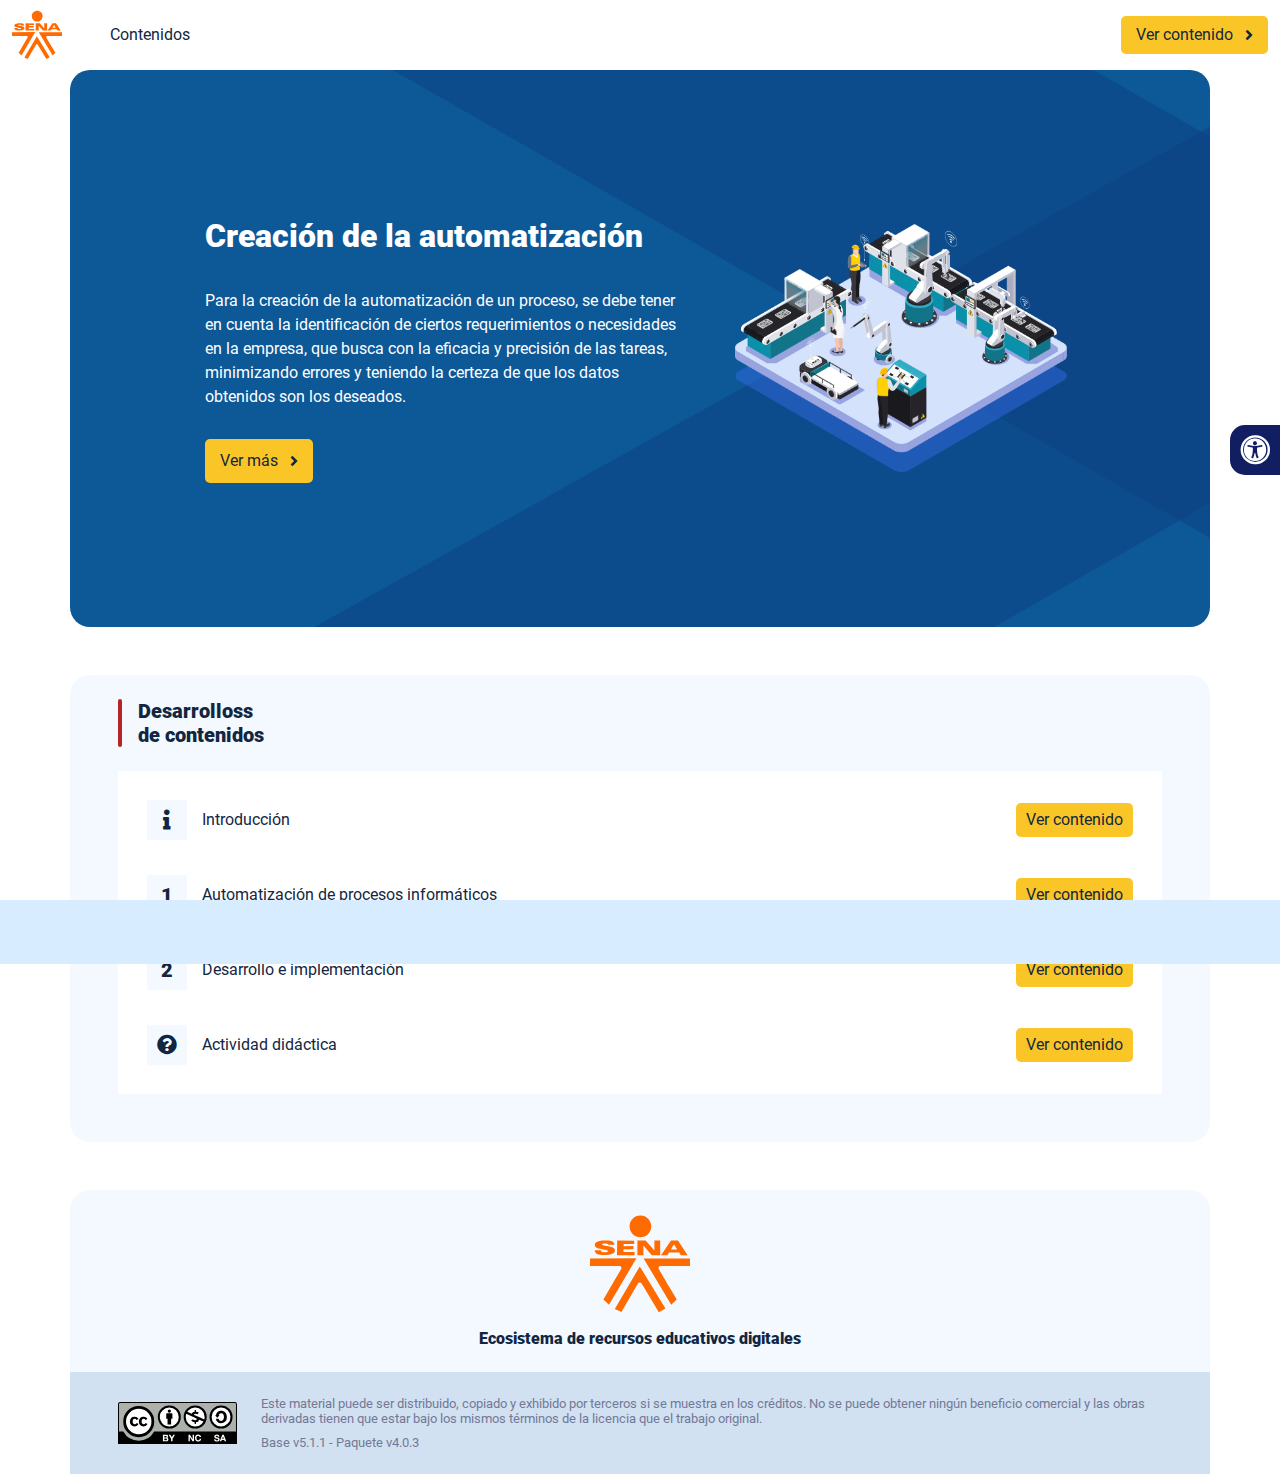
<file: index.html>
<!DOCTYPE html><html lang=""><head><meta charset="utf-8"><meta http-equiv="X-UA-Compatible" content="IE=edge"><meta name="viewport" content="width=device-width,initial-scale=1"><link rel="icon" href="favicon.ico"><title>Automatización de Procesos para la Eficiencia Organizacional</title><link href="css/chunk-0b10f9b9.e71cb334.css" rel="prefetch"><link href="css/chunk-0d02006a.5f438c2f.css" rel="prefetch"><link href="css/chunk-10d7dd5c.e71cb334.css" rel="prefetch"><link href="css/chunk-205221e7.e71cb334.css" rel="prefetch"><link href="css/chunk-2d4cff20.e71cb334.css" rel="prefetch"><link href="css/chunk-4ef72cd9.e71cb334.css" rel="prefetch"><link href="css/chunk-515a8379.28e4c977.css" rel="prefetch"><link href="css/chunk-59974754.0d6a5e03.css" rel="prefetch"><link href="css/chunk-60a150e8.e71cb334.css" rel="prefetch"><link href="css/chunk-6e1e538a.d2f45819.css" rel="prefetch"><link href="css/chunk-7d598149.e71cb334.css" rel="prefetch"><link href="css/chunk-a71bdd78.e71cb334.css" rel="prefetch"><link href="css/chunk-cda87f0a.5d24a906.css" rel="prefetch"><link href="css/comple.76f0c711.css" rel="prefetch"><link href="css/creditos.98049b15.css" rel="prefetch"><link href="css/glosario.f19bfe9c.css" rel="prefetch"><link href="css/referencias.3478178c.css" rel="prefetch"><link href="js/actividad.5bc9fef1.js" rel="prefetch"><link href="js/chunk-0206bfa0.d7ddde02.js" rel="prefetch"><link href="js/chunk-0b10f9b9.1bff5f00.js" rel="prefetch"><link href="js/chunk-0d02006a.41fd496c.js" rel="prefetch"><link href="js/chunk-10d7dd5c.0e28d38f.js" rel="prefetch"><link href="js/chunk-13a6037e.225f8a31.js" rel="prefetch"><link href="js/chunk-205221e7.39058eaf.js" rel="prefetch"><link href="js/chunk-2c06842c.80381fdc.js" rel="prefetch"><link href="js/chunk-2d0e96ec.ddced850.js" rel="prefetch"><link href="js/chunk-2d208d90.2f62502c.js" rel="prefetch"><link href="js/chunk-2d21d0e2.99bef9d1.js" rel="prefetch"><link href="js/chunk-2d22c123.910e301c.js" rel="prefetch"><link href="js/chunk-2d4cff20.c1f9977d.js" rel="prefetch"><link href="js/chunk-2e80bb9a.2b772c4c.js" rel="prefetch"><link href="js/chunk-2fdc87ee.3317cdda.js" rel="prefetch"><link href="js/chunk-4ef72cd9.729f4710.js" rel="prefetch"><link href="js/chunk-515a8379.ccbc567d.js" rel="prefetch"><link href="js/chunk-5309f94e.9173c193.js" rel="prefetch"><link href="js/chunk-53ccb27e.edf80513.js" rel="prefetch"><link href="js/chunk-59974754.70e5cefe.js" rel="prefetch"><link href="js/chunk-60a150e8.121ca3cf.js" rel="prefetch"><link href="js/chunk-69444b4c.e1b5079d.js" rel="prefetch"><link href="js/chunk-6e1e538a.ec4bff50.js" rel="prefetch"><link href="js/chunk-7d598149.ed5b3c29.js" rel="prefetch"><link href="js/chunk-a71bdd78.93c904e4.js" rel="prefetch"><link href="js/chunk-c796899c.6afa260f.js" rel="prefetch"><link href="js/chunk-cda87f0a.2bee7dc7.js" rel="prefetch"><link href="js/chunk-e8a7823a.73050d33.js" rel="prefetch"><link href="js/comple.a8ba5810.js" rel="prefetch"><link href="js/creditos.04d3cbf4.js" rel="prefetch"><link href="js/glosario.e5a368e0.js" rel="prefetch"><link href="js/intro.d4dfff25.js" rel="prefetch"><link href="js/referencias.4cbd0d54.js" rel="prefetch"><link href="js/sintesis.acd54a6f.js" rel="prefetch"><link href="js/tema2.3cff584f.js" rel="prefetch"><link href="css/app.e2d488ed.css" rel="preload" as="style"><link href="css/chunk-vendors.04730ec9.css" rel="preload" as="style"><link href="js/app.837baf77.js" rel="preload" as="script"><link href="js/chunk-vendors.a29c5713.js" rel="preload" as="script"><link href="css/chunk-vendors.04730ec9.css" rel="stylesheet"><link href="css/app.e2d488ed.css" rel="stylesheet"></head><body><noscript><strong>We're sorry but Automatización de Procesos para la Eficiencia Organizacional doesn't work properly without JavaScript enabled. Please enable it to continue.</strong></noscript><div id="app"></div><script src="js/chunk-vendors.a29c5713.js"></script><script src="js/app.837baf77.js"></script></body></html>
</file>
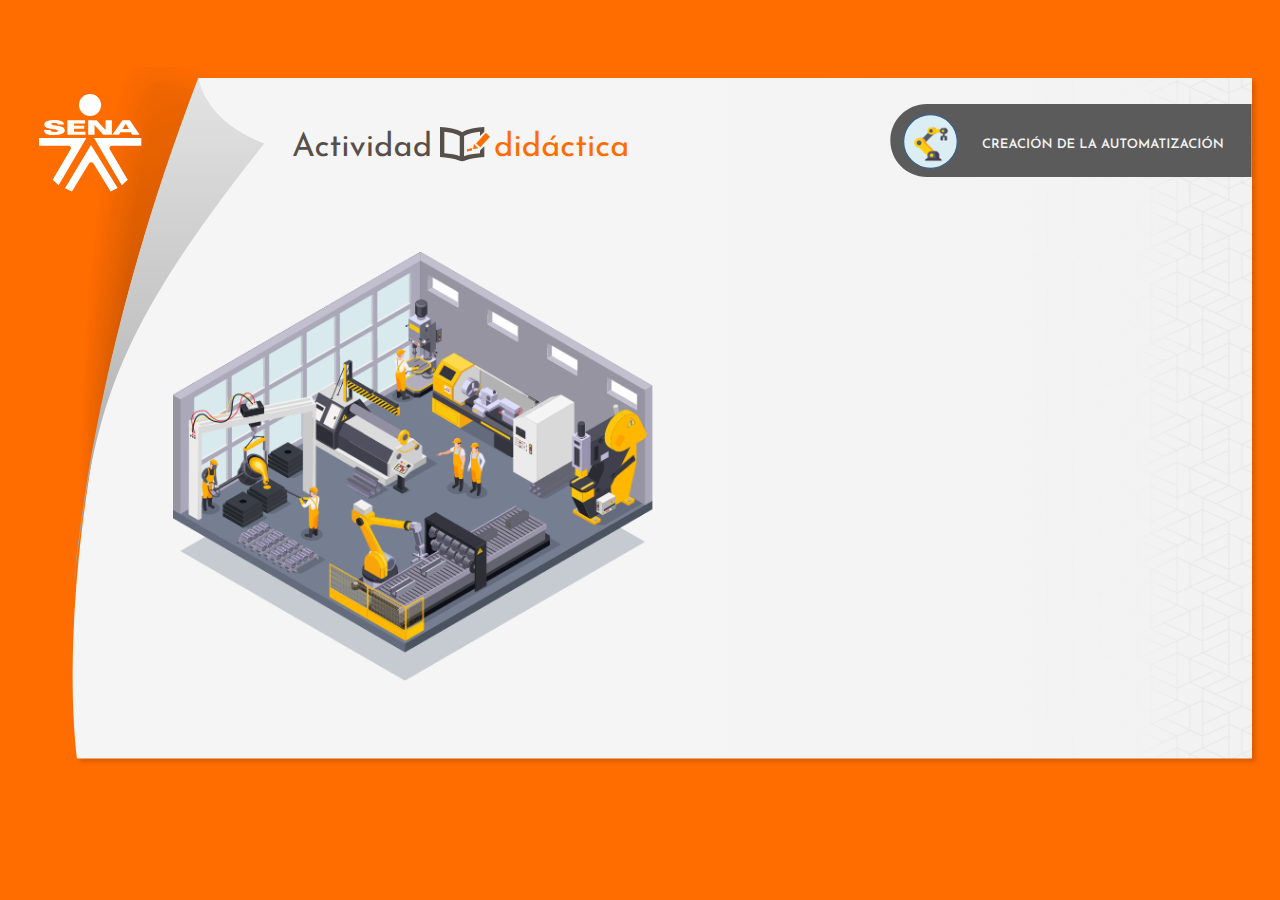
<file: actividades/Falso_verdadero_CF2/story.html>
<!DOCTYPE html>
<html lang="es">
<head>
  <meta charset="utf-8">
  <!-- Creado con Storyline 360 - http://www.articulate.com  -->
  <!-- version: 3.52.25247.0 -->
  <title>SENA - Actividad Did&#225;ctica CF2</title>
  <meta http-equiv="x-ua-compatible" content="IE=edge" />
  <meta name="viewport" content="width=device-width, initial-scale=1.0, user-scalable=no, shrink-to-fit=no, minimal-ui" />
  <meta name="apple-mobile-web-app-capable" content="yes" />
  <style>
    html, body { height: 100%; padding: 0; margin: 0 }
    #app { height: 100%; width: 100%; }
  </style>
  
  <script>window.THREE = { };</script>
</head>
<body style="background: #FF6C00" class="cs-HTML theme-classic">
  <!-- 360 -->
  <script>!function(e){function n(e,i){return e.test(i)}function i(e){var i=e||navigator.userAgent,o=i.split("[FBAN");if(void 0!==o[1]&&(i=o[0]),this.apple={phone:n(t,i),ipod:n(d,i),tablet:!n(t,i)&&n(s,i),device:n(t,i)||n(d,i)||n(s,i)},this.amazon={phone:n(h,i),tablet:!n(h,i)&&n(a,i),device:n(h,i)||n(a,i)},this.android={phone:n(h,i)||n(b,i),tablet:!n(h,i)&&!n(b,i)&&(n(a,i)||n(r,i)),device:n(h,i)||n(a,i)||n(b,i)||n(r,i)},this.windows={phone:n(l,i),tablet:n(p,i),device:n(l,i)||n(p,i)},this.other={blackberry:n(f,i),blackberry10:n(u,i),opera:n(c,i),firefox:n(A,i),chrome:n(w,i),device:n(f,i)||n(u,i)||n(c,i)||n(A,i)||n(w,i)},this.seven_inch=n(v,i),this.any=this.apple.device||this.android.device||this.windows.device||this.other.device||this.seven_inch,this.phone=this.apple.phone||this.android.phone||this.windows.phone,this.tablet=this.apple.tablet||this.android.tablet||this.windows.tablet,"undefined"==typeof window)return this}function o(){var e=new i;return e.Class=i,e}var t=/iPhone/i,d=/iPod/i,s=/iPad/i,b=/(?=.*\bAndroid\b)(?=.*\bMobile\b)/i,r=/Android/i,h=/(?=.*\bAndroid\b)(?=.*\bSD4930UR\b)/i,a=/(?=.*\bAndroid\b)(?=.*\b(?:KFOT|KFTT|KFJWI|KFJWA|KFSOWI|KFTHWI|KFTHWA|KFAPWI|KFAPWA|KFARWI|KFASWI|KFSAWI|KFSAWA)\b)/i,l=/IEMobile/i,p=/(?=.*\bWindows\b)(?=.*\bARM\b)/i,f=/BlackBerry/i,u=/BB10/i,c=/Opera Mini/i,w=/(CriOS|Chrome)(?=.*\bMobile\b)/i,A=/(?=.*\bFirefox\b)(?=.*\bMobile\b)/i,v=new RegExp("(?:Nexus 7|BNTV250|Kindle Fire|Silk|GT-P1000)","i");"undefined"!=typeof module&&module.exports&&"undefined"==typeof window?module.exports=i:"undefined"!=typeof module&&module.exports&&"undefined"!=typeof window?module.exports=o():"function"==typeof define&&define.amd?define("isMobile",[],e.isMobile=o()):e.isMobile=o()}(this);
    window.isMobile.apple.tablet = window.isMobile.apple.tablet ||
      (navigator.platform === 'MacIntel' && navigator.maxTouchPoints > 1);
    window.isMobile.apple.device = window.isMobile.apple.device || window.isMobile.apple.tablet;
    window.isMobile.tablet = window.isMobile.tablet || window.isMobile.apple.tablet;
    window.isMobile.any = window.isMobile.any || window.isMobile.apple.tablet;
  </script>

  <div id="focus-sink" tabIndex="-1"></div>

  <div id="preso"></div>
  <script>
    window.DS = {};
    window.globals = {
      DATA_PATH_BASE: '',
      HAS_FRAME: true,
      HAS_SLIDE: true,

      lmsPresent: false,
      tinCanPresent: false,
      cmi5Present: false,
      aoSupport: false,
      scale: 'show all',
      captureRc: false,
      browserSize: 'optimal',
      bgColor: '#FF6C00',
      features: 'ModernPlayerRefresh,MultipleQuizTracking',
      themeName: 'classic',
      preloaderColor: '#FFFFFF',
      suppressAnalytics: false,
      productChannel: 'stable',
      publishSource: 'storyline',
      aid: 'aid|5304b41d-7af7-4125-b8d1-83eb222823e2',
      cid: '28d42804-2ecf-4c5a-861e-de1da69d1401',
      playerVersion: '3.52.25247.0',
      maxIosVideoElements: 5,

      
      parseParams: function(qs) {
        if (window.globals.parsedParams != null) {
          return window.globals.parsedParams;
        }
        qs = (qs || window.location.search.substr(1)).split('+').join(' ');
        var params = {},
            tokens,
            re = /[?&]?([^=]+)=([^&]*)/g;

        while (tokens = re.exec(qs)) {
          params[decodeURIComponent(tokens[1]).trim()] =
            decodeURIComponent(tokens[2]).trim();
        }
        window.globals.parsedParams = params;
        return params;
      }

    };

    (function() {

      var classTypes = [ 'desktop', 'mobile', 'phone', 'tablet' ];

      var addDeviceClasses = function(prefix, testObj) {
        var curr, i;
        for (i = 0; i < classTypes.length; i++) {
          curr = classTypes[i];
          if (testObj[curr]) {
            document.body.classList.add(prefix + curr);
          }
        }
      };

      var params = window.globals.parseParams(),
          isDevicePreview = params.devicepreview === '1',
          isPhoneOverride = params.deviceType === 'phone' || (isDevicePreview && params.phone == '1'),
          isTabletOverride = (params.deviceType === 'tablet' || isDevicePreview) && !isPhoneOverride,
          isMobileOverride = isPhoneOverride || isTabletOverride;

      var deviceView = {
        desktop: !window.isMobile.any && !isMobileOverride,
        mobile: window.isMobile.any || isMobileOverride,
        phone: isPhoneOverride || (window.isMobile.phone && !isTabletOverride),
        tablet: isTabletOverride || window.isMobile.tablet
      };

      window.globals.deviceView = deviceView;
      window.isMobile.desktop = !window.isMobile.any;
      window.isMobile.mobile = window.isMobile.any;

      addDeviceClasses('view-', deviceView);

    })();
  </script>
  
  <script src='story_content/user.js' type=text/javascript></script>
  <div class="slide-loader"></div>

  <script type="text/javascript">
    if (window.globals.deviceView.isMobile) { var doc = document, loader = doc.body.querySelector('.slide-loader'); [ 1, 2, 3 ].forEach(function(n) { var d = doc.createElement('div'); d.style.backgroundColor = window.globals.preloaderColor; d.classList.add('mobile-loader-dot'); d.classList.add('dot' + n); loader.appendChild(d); }); }
  </script>

  <div class="mobile-load-title-overlay" style="display: none">
    <div class="mobile-load-title">SENA - Actividad Did&#225;ctica CF2</div>
  </div>

  <div class="mobile-chrome-warning"></div>

  <script>
    
    if (window.autoSpider && window.vInterfaceObject) {
      document.querySelector('.mobile-load-title-overlay').style.display = 'none';
    }
  </script>

  

  <link rel="stylesheet" href="html5/data/css/output.min.css" data-noprefix />
</body>
<script src="html5/lib/scripts/bootstrapper.min.js"></script>
</html>
</file>
<file: css/chunk-0b10f9b9.e71cb334.css>
.horizontal-scroll__wrapper[data-v-22adfd6b]{overflow:hidden}.horizontal-scroll[data-v-22adfd6b]{display:flex;transition:transform .5s ease-in-out;align-items:center;flex-wrap:nowrap}.horizontal-scroll[data-v-22adfd6b]:not(.row){width:100%}.horizontal-scroll--item-fw[data-v-22adfd6b]>div{flex-grow:0;flex-shrink:0;width:100%;margin:0!important}
</file>
<file: css/chunk-0d02006a.5f438c2f.css>
.barra-avance{display:flex;align-items:center;justify-content:space-between;position:fixed;bottom:0;left:0;width:100%;padding:10px;background-color:#d8ecff;transition:transform .5s ease-in-out;z-index:100000}.barra-avance__barra{margin:0 20px;flex:1;position:relative;max-width:800px}.barra-avance__barra--amarilla,.barra-avance__barra--blanca{height:4px}.barra-avance__barra--amarilla:after,.barra-avance__barra--amarilla:before,.barra-avance__barra--blanca:after,.barra-avance__barra--blanca:before{content:"";display:block;width:10px;height:10px;border-radius:50%;position:absolute;top:50%}.barra-avance__barra--amarilla:before,.barra-avance__barra--blanca:before{left:0;transform:translate(-50%,-50%)}.barra-avance__barra--amarilla:after,.barra-avance__barra--blanca:after{right:0;transform:translate(50%,-50%)}.barra-avance__barra--blanca,.barra-avance__barra--blanca:after,.barra-avance__barra--blanca:before{background-color:#fff}.barra-avance__barra--amarilla{position:absolute;width:100%;top:0;background-color:#fac627}.barra-avance__barra--amarilla:after,.barra-avance__barra--amarilla:before{background-color:#fac627}.barra-avance__boton--regresar{background-color:#b0c0d2}.barra-avance__boton--regresar span{color:#111e61!important}.barra-avance__boton--disable{opacity:0;pointer-events:none}.barra-avance--open{transform:translateY(0)}.barra-avance--close{transform:translateY(100%)}
</file>
<file: css/chunk-10d7dd5c.e71cb334.css>
.horizontal-scroll__wrapper[data-v-22adfd6b]{overflow:hidden}.horizontal-scroll[data-v-22adfd6b]{display:flex;transition:transform .5s ease-in-out;align-items:center;flex-wrap:nowrap}.horizontal-scroll[data-v-22adfd6b]:not(.row){width:100%}.horizontal-scroll--item-fw[data-v-22adfd6b]>div{flex-grow:0;flex-shrink:0;width:100%;margin:0!important}
</file>
<file: css/chunk-205221e7.e71cb334.css>
.horizontal-scroll__wrapper[data-v-22adfd6b]{overflow:hidden}.horizontal-scroll[data-v-22adfd6b]{display:flex;transition:transform .5s ease-in-out;align-items:center;flex-wrap:nowrap}.horizontal-scroll[data-v-22adfd6b]:not(.row){width:100%}.horizontal-scroll--item-fw[data-v-22adfd6b]>div{flex-grow:0;flex-shrink:0;width:100%;margin:0!important}
</file>
<file: css/chunk-2d4cff20.e71cb334.css>
.horizontal-scroll__wrapper[data-v-22adfd6b]{overflow:hidden}.horizontal-scroll[data-v-22adfd6b]{display:flex;transition:transform .5s ease-in-out;align-items:center;flex-wrap:nowrap}.horizontal-scroll[data-v-22adfd6b]:not(.row){width:100%}.horizontal-scroll--item-fw[data-v-22adfd6b]>div{flex-grow:0;flex-shrink:0;width:100%;margin:0!important}
</file>
<file: css/chunk-4ef72cd9.e71cb334.css>
.horizontal-scroll__wrapper[data-v-22adfd6b]{overflow:hidden}.horizontal-scroll[data-v-22adfd6b]{display:flex;transition:transform .5s ease-in-out;align-items:center;flex-wrap:nowrap}.horizontal-scroll[data-v-22adfd6b]:not(.row){width:100%}.horizontal-scroll--item-fw[data-v-22adfd6b]>div{flex-grow:0;flex-shrink:0;width:100%;margin:0!important}
</file>
<file: css/chunk-515a8379.28e4c977.css>
.banner-interno{position:relative}.banner-interno__fondo{position:absolute;top:0;bottom:-50px;left:0;right:0;background-color:#fff;background-size:cover;background-position:50%}.banner-interno__titulo{display:flex;align-items:center}.banner-interno__titulo__icono{display:block;width:32px;height:32px;border-radius:50%;background-color:#12263f;position:relative}.banner-interno__titulo__icono i{color:#fff;position:absolute;left:50%;top:50%;transform:translate(-50%,-50%)}.banner-interno__titulo h1,.banner-interno__titulo h2,.banner-interno__titulo h3,.banner-interno__titulo h4,.banner-interno__titulo h5,.banner-interno__titulo h6{color:#12263f;line-height:1.1em}
</file>
<file: css/chunk-59974754.0d6a5e03.css>
.aside-menu{position:sticky;top:70px;flex:0 0 0;width:0;min-height:calc(100vh - 70px);max-height:calc(100vh - 70px);background-color:#f3f9ff;transition:flex .5s ease-in-out,width .5s ease-in-out;overflow-x:hidden;z-index:100001}.aside-menu a{color:#111e61}.aside-menu--open{flex:0 0 300px;width:300px}.aside-menu__content{width:300px;display:flex;flex-direction:column;justify-content:space-between;min-height:calc(100vh - 70px);max-height:calc(100vh - 70px);border-right:1px solid #d8ecff}@media (max-height:800px){.aside-menu__content{min-height:800px;max-height:800px;overflow-y:auto}}.aside-menu__header{padding:10px;text-align:center;background-color:#d8ecff}.aside-menu__header h4{margin:0}.aside-menu__menu{overflow-y:auto;flex-grow:1;list-style:none;padding-left:0;margin-bottom:0}.aside-menu__menu__item--active .aside-menu__menu__item__lnk,.aside-menu__menu__item--active .aside-menu__sec-menu__item__lnk{background-color:#d8ecff;font-weight:700}.aside-menu__menu__item--sub-menu:hover,.aside-menu__menu__item:hover,.aside-menu__sec-menu__item:hover{background-color:#d8ecff}.aside-menu__menu__item--sub-menu{padding-left:10px}.aside-menu__menu__item--sub-menu--active .aside-menu__menu__item__lnk,.aside-menu__menu__item--sub-menu--active .aside-menu__sec-menu__item__lnk{background-color:#d8ecff;font-weight:700;position:relative}.aside-menu__menu__item--sub-menu--active .aside-menu__menu__item__lnk:before,.aside-menu__menu__item--sub-menu--active .aside-menu__sec-menu__item__lnk:before{content:"";display:block;position:absolute;left:0;bottom:0;top:0;width:4px;border-radius:2px;background-color:#b52426}.aside-menu__menu__item__lnk,.aside-menu__sec-menu__item__lnk{display:flex;align-items:center;padding:10px 15px;line-height:1.1em}.aside-menu__menu__item__lnk i,.aside-menu__menu__item__lnk span,.aside-menu__sec-menu__item__lnk i,.aside-menu__sec-menu__item__lnk span{margin-right:10px}.aside-menu__menu__item__lnk i:last-child,.aside-menu__menu__item__lnk span:last-child,.aside-menu__sec-menu__item__lnk i:last-child,.aside-menu__sec-menu__item__lnk span:last-child{margin-right:0}.aside-menu__sec-menu{background-color:#d8ecff;padding:10px 0;flex-shrink:0;margin-bottom:0}.aside-menu__sec-menu__item{padding:10px 15px}.aside-menu__sec-menu__item__lnk{padding:0;border-radius:1em}.aside-menu__sec-menu__item__lnk i{display:block;width:2em;height:2em;padding:.5em 0;text-align:center;background-color:#fff;border-radius:50%}.aside-menu__sec-menu__item__lnk:hover{background-color:#fff}@media (max-width:992px){.aside-menu{position:fixed;top:70px}}@media (max-width:576px){.aside-menu__sec-menu{padding-bottom:110px}}
</file>
<file: css/chunk-60a150e8.e71cb334.css>
.horizontal-scroll__wrapper[data-v-22adfd6b]{overflow:hidden}.horizontal-scroll[data-v-22adfd6b]{display:flex;transition:transform .5s ease-in-out;align-items:center;flex-wrap:nowrap}.horizontal-scroll[data-v-22adfd6b]:not(.row){width:100%}.horizontal-scroll--item-fw[data-v-22adfd6b]>div{flex-grow:0;flex-shrink:0;width:100%;margin:0!important}
</file>
<file: css/chunk-6e1e538a.d2f45819.css>
.accesibilidad[data-v-4f6b7c58]{position:fixed;right:0;top:50vh;height:50px;background-color:#111e61;border-top-left-radius:15px;border-bottom-left-radius:15px;transform:translateY(-50%) translateX(100%) translateX(-50px);overflow:hidden;transition:transform .3s ease-in-out,height .3s ease-in-out}.accesibilidad[data-v-4f6b7c58]:hover{transform:translateY(-50%) translateX(0);height:12.75rem}.accesibilidad [data-v-4f6b7c58]{color:#fff}.accesibilidad__menu__content .accesibilidad__menu__item[data-v-4f6b7c58]{cursor:pointer}.accesibilidad__menu__content .accesibilidad__menu__item[data-v-4f6b7c58]:hover{background-color:#273685}.accesibilidad__menu__content .accesibilidad__menu__item[data-v-4f6b7c58]:last-child{border:none}.accesibilidad__menu__item[data-v-4f6b7c58]{display:flex;align-items:center;padding:10px;border-bottom:1px solid #273685;line-height:1em;-webkit-user-select:none;-moz-user-select:none;-ms-user-select:none;user-select:none}.accesibilidad__menu i[data-v-4f6b7c58]{font-size:30px;font-style:normal;margin-right:10px;line-height:1em}.accesibilidad__menu img[data-v-4f6b7c58]{width:30px;margin-right:10px}
</file>
<file: css/chunk-7d598149.e71cb334.css>
.horizontal-scroll__wrapper[data-v-22adfd6b]{overflow:hidden}.horizontal-scroll[data-v-22adfd6b]{display:flex;transition:transform .5s ease-in-out;align-items:center;flex-wrap:nowrap}.horizontal-scroll[data-v-22adfd6b]:not(.row){width:100%}.horizontal-scroll--item-fw[data-v-22adfd6b]>div{flex-grow:0;flex-shrink:0;width:100%;margin:0!important}
</file>
<file: css/chunk-a71bdd78.e71cb334.css>
.horizontal-scroll__wrapper[data-v-22adfd6b]{overflow:hidden}.horizontal-scroll[data-v-22adfd6b]{display:flex;transition:transform .5s ease-in-out;align-items:center;flex-wrap:nowrap}.horizontal-scroll[data-v-22adfd6b]:not(.row){width:100%}.horizontal-scroll--item-fw[data-v-22adfd6b]>div{flex-grow:0;flex-shrink:0;width:100%;margin:0!important}
</file>
<file: css/chunk-cda87f0a.5d24a906.css>
.header[data-v-a108b06a]{position:sticky;top:0;padding-top:10px;padding-bottom:10px;background-color:#fff;z-index:10010;line-height:1.1em}.header__logo[data-v-a108b06a]{width:50px}@media (max-width:576px){.header__componente-formativo[data-v-a108b06a]{font-size:.8em}}.header__menu[data-v-a108b06a]{cursor:pointer}.header__menu span[data-v-a108b06a]{font-size:.7em;display:block;line-height:1em;text-align:center;color:#111e61}.header__menu__btn[data-v-a108b06a]{width:30px;height:30px;position:relative;margin-bottom:4px}.header__menu__btn .line-1[data-v-a108b06a],.header__menu__btn .line-2[data-v-a108b06a],.header__menu__btn .line-3[data-v-a108b06a]{height:4px;width:30px;background-color:#111e61;transform-origin:center center;position:absolute;left:0;border-radius:2px}.header__menu__btn .line-1[data-v-a108b06a]{top:4px;-webkit-animation:line-1-inactive-data-v-a108b06a .5s ease-in-out forwards;animation:line-1-inactive-data-v-a108b06a .5s ease-in-out forwards}.header__menu__btn .line-2[data-v-a108b06a]{top:13px;-webkit-animation:line-2-inactive-data-v-a108b06a .5s ease-in-out forwards;animation:line-2-inactive-data-v-a108b06a .5s ease-in-out forwards}.header__menu__btn .line-3[data-v-a108b06a]{top:22px;-webkit-animation:line-3-inactive-data-v-a108b06a .5s ease-in-out forwards;animation:line-3-inactive-data-v-a108b06a .5s ease-in-out forwards}.header__menu__btn[data-v-a108b06a]:hover{cursor:pointer}.header__menu__btn--open .line-1[data-v-a108b06a]{-webkit-animation:line-1-active-data-v-a108b06a .5s ease-in-out forwards;animation:line-1-active-data-v-a108b06a .5s ease-in-out forwards}.header__menu__btn--open .line-2[data-v-a108b06a]{-webkit-animation:line-2-active-data-v-a108b06a .5s ease-in-out forwards;animation:line-2-active-data-v-a108b06a .5s ease-in-out forwards}.header__menu__btn--open .line-3[data-v-a108b06a]{-webkit-animation:line-3-active-data-v-a108b06a .5s ease-in-out forwards;animation:line-3-active-data-v-a108b06a .5s ease-in-out forwards}@-webkit-keyframes line-1-active-data-v-a108b06a{0%{transform:translate(0) rotate(0)}50%{transform:translateY(9px) rotate(0)}to{transform:translateY(9px) rotate(45deg)}}@keyframes line-1-active-data-v-a108b06a{0%{transform:translate(0) rotate(0)}50%{transform:translateY(9px) rotate(0)}to{transform:translateY(9px) rotate(45deg)}}@-webkit-keyframes line-2-active-data-v-a108b06a{0%{transform:scale(1)}to{transform:scale(0)}}@keyframes line-2-active-data-v-a108b06a{0%{transform:scale(1)}to{transform:scale(0)}}@-webkit-keyframes line-3-active-data-v-a108b06a{0%{transform:translate(0) rotate(0)}50%{transform:translateY(-9px) rotate(0)}to{transform:translateY(-9px) rotate(-45deg)}}@keyframes line-3-active-data-v-a108b06a{0%{transform:translate(0) rotate(0)}50%{transform:translateY(-9px) rotate(0)}to{transform:translateY(-9px) rotate(-45deg)}}@-webkit-keyframes line-1-inactive-data-v-a108b06a{0%{transform:translateY(9px) rotate(45deg)}50%{transform:translateY(9px) rotate(0)}to{transform:translate(0) rotate(0)}}@keyframes line-1-inactive-data-v-a108b06a{0%{transform:translateY(9px) rotate(45deg)}50%{transform:translateY(9px) rotate(0)}to{transform:translate(0) rotate(0)}}@-webkit-keyframes line-2-inactive-data-v-a108b06a{0%{transform:scale(0)}to{transform:scale(1)}}@keyframes line-2-inactive-data-v-a108b06a{0%{transform:scale(0)}to{transform:scale(1)}}@-webkit-keyframes line-3-inactive-data-v-a108b06a{0%{transform:translateY(-9px) rotate(-45deg)}50%{transform:translateY(-9px) rotate(0)}to{transform:translate(0) rotate(0)}}@keyframes line-3-inactive-data-v-a108b06a{0%{transform:translateY(-9px) rotate(-45deg)}50%{transform:translateY(-9px) rotate(0)}to{transform:translate(0) rotate(0)}}
</file>
<file: css/comple.76f0c711.css>
.banner-interno{position:relative}.banner-interno__fondo{position:absolute;top:0;bottom:-50px;left:0;right:0;background-color:#fff;background-size:cover;background-position:50%}.banner-interno__titulo{display:flex;align-items:center}.banner-interno__titulo__icono{display:block;width:32px;height:32px;border-radius:50%;background-color:#12263f;position:relative}.banner-interno__titulo__icono i{color:#fff;position:absolute;left:50%;top:50%;transform:translate(-50%,-50%)}.banner-interno__titulo h1,.banner-interno__titulo h2,.banner-interno__titulo h3,.banner-interno__titulo h4,.banner-interno__titulo h5,.banner-interno__titulo h6{color:#12263f;line-height:1.1em}.complementario__enlaces{display:flex;justify-content:center;flex-wrap:wrap}.complementario__enlaces a{margin:0 5px}.complementario__btn{font-size:1.5em;line-height:1em}table{width:calc(100% - 1px);min-width:800px}table thead{background-color:#d8ecff}table thead th{border-color:#d8ecff}table td,table th{padding:25px 20px;text-align:center}table td:first-child,table th:first-child{text-align:left}
</file>
<file: css/creditos.98049b15.css>
.banner-interno{position:relative}.banner-interno__fondo{position:absolute;top:0;bottom:-50px;left:0;right:0;background-color:#fff;background-size:cover;background-position:50%}.banner-interno__titulo{display:flex;align-items:center}.banner-interno__titulo__icono{display:block;width:32px;height:32px;border-radius:50%;background-color:#12263f;position:relative}.banner-interno__titulo__icono i{color:#fff;position:absolute;left:50%;top:50%;transform:translate(-50%,-50%)}.banner-interno__titulo h1,.banner-interno__titulo h2,.banner-interno__titulo h3,.banner-interno__titulo h4,.banner-interno__titulo h5,.banner-interno__titulo h6{color:#12263f;line-height:1.1em}.footer{background-color:#d2e1f1;border-bottom-right-radius:0!important;border-bottom-left-radius:0!important}.footer__all-round{border-bottom-right-radius:20px!important;border-bottom-left-radius:20px!important}.footer p{color:#727997;line-height:1.2em}.creditos-vista .tarjeta.credito{background-color:#d2e1f1}.creditos{color:#727997;overflow-x:auto}.creditos__item{min-width:490px}.creditos p{line-height:1.3em;margin-bottom:0;color:#727997}.creditos__titulo{font-weight:700;background-color:#d2e1f1;padding:5px 10px;border-top-radius:5px;border-top-left-radius:5px;border-top-right-radius:5px}.creditos table td,.creditos table th{border-color:#d2e1f1}
</file>
<file: css/glosario.f19bfe9c.css>
.banner-interno{position:relative}.banner-interno__fondo{position:absolute;top:0;bottom:-50px;left:0;right:0;background-color:#fff;background-size:cover;background-position:50%}.banner-interno__titulo{display:flex;align-items:center}.banner-interno__titulo__icono{display:block;width:32px;height:32px;border-radius:50%;background-color:#12263f;position:relative}.banner-interno__titulo__icono i{color:#fff;position:absolute;left:50%;top:50%;transform:translate(-50%,-50%)}.banner-interno__titulo h1,.banner-interno__titulo h2,.banner-interno__titulo h3,.banner-interno__titulo h4,.banner-interno__titulo h5,.banner-interno__titulo h6{color:#12263f;line-height:1.1em}.glosario__letra-item{display:flex}.glosario__letra-item__texto{padding-top:5px}.glosario__letra-item__letra__icono{width:32px;height:32px;position:relative;line-height:1em;border-radius:50%;background-color:#d2e1f1}.glosario__letra-item__letra__icono span{position:absolute;left:50%;top:50%;transform:translate(-50%,-50%);font-size:1.1em;font-weight:900}
</file>
<file: css/referencias.3478178c.css>
.banner-interno{position:relative}.banner-interno__fondo{position:absolute;top:0;bottom:-50px;left:0;right:0;background-color:#fff;background-size:cover;background-position:50%}.banner-interno__titulo{display:flex;align-items:center}.banner-interno__titulo__icono{display:block;width:32px;height:32px;border-radius:50%;background-color:#12263f;position:relative}.banner-interno__titulo__icono i{color:#fff;position:absolute;left:50%;top:50%;transform:translate(-50%,-50%)}.banner-interno__titulo h1,.banner-interno__titulo h2,.banner-interno__titulo h3,.banner-interno__titulo h4,.banner-interno__titulo h5,.banner-interno__titulo h6{color:#12263f;line-height:1.1em}.referencias__item:last-child hr{display:none}.referencias__item a{color:#2196f3;text-decoration:underline;overflow-wrap:break-word}
</file>
<file: css/app.e2d488ed.css>
.fondo-contenido{position:absolute;padding:0;z-index:2;height:80%;width:80%}.banner-principal__info{padding-left:40px!important;z-index:3}.py-sm-5{padding-top:9rem!important;padding-bottom:9rem!important}.banner-principal h1,.banner-principal h2,.banner-principal h3,.banner-principal h4,.banner-principal h5,.banner-principal h6,.banner-principal p{color:#12263f}.banner-principal .tarjeta{background-color:#fff;background-size:cover;background-position:50%}.banner-principal__info{display:flex;flex-direction:column;justify-content:center}.banner-principal__programa{display:flex;align-items:center;margin-bottom:40px}.banner-principal__componente{margin-bottom:30px}.banner-principal__componente h1{line-height:1.4em}@media (max-width:576px){.banner-principal__componente h1{font-size:2em}}.banner-principal__descripcion{margin-bottom:30px}.banner-principal__row{justify-content:space-around}.banner-principal__row .banner-principal__img{padding-right:1.5rem!important}@media (min-width:576px){.banner-principal__row .banner-principal__img{padding-right:3rem!important}}.banner-principal__img{-webkit-animation:scale 5s ease-in-out infinite alternate;animation:scale 5s ease-in-out infinite alternate;align-self:center;padding-top:1.5rem;padding-bottom:1.5rem}@media (min-width:576px){.banner-principal__img{padding-top:3rem!important;padding-bottom:3rem!important}}@-webkit-keyframes float1{0%{transform:translateY(20px)}to{transform:translateY(0)}}@keyframes float1{0%{transform:translateY(20px)}to{transform:translateY(0)}}@-webkit-keyframes scale{0%{transform:scale(1.1)}to{transform:scale(1)}}@keyframes scale{0%{transform:scale(1.1)}to{transform:scale(1)}}@media (max-width:992px){.fondo-contenido{display:none}.fondo-contenido2{background-repeat:no-repeat;background-size:cover}}.footer{background-color:#d2e1f1;border-bottom-right-radius:0!important;border-bottom-left-radius:0!important}.footer__all-round{border-bottom-right-radius:20px!important;border-bottom-left-radius:20px!important}.footer p{color:#727997;line-height:1.2em}.inicio .footer{border-radius:0!important}.resultados-aprendizaje__item{margin-bottom:20px}.resultados-aprendizaje__item:last-child{margin-bottom:0}.desarrollo-contenidos__item{display:flex;align-items:center;justify-content:space-between;margin-bottom:25px;padding:5px;border-radius:5px}.desarrollo-contenidos__item__texto{display:flex;align-items:center;color:#12263f}.desarrollo-contenidos__item__icono{display:block;background-color:#f3f9ff;font-size:20px;font-weight:900;text-align:center;padding:10px;line-height:1em;width:40px;margin-right:15px}.desarrollo-contenidos__item:last-child{margin-bottom:0}.desarrollo-contenidos__item:hover{background-color:#f3f9ff;font-weight:900;color:#111e61}.creditos-inicio{border-bottom-left-radius:0!important;border-bottom-right-radius:0!important}.creditos-inicio__container hr{margin:15px 0}.creditos-inicio__titulo{display:flex;align-items:center}.creditos-inicio__imagenes{display:flex;flex-wrap:wrap}.creditos-inicio__imagenes img{width:auto;max-height:60px;margin-right:15px;margin-top:5px;margin-bottom:5px}*,:after,:before{box-sizing:inherit}html{height:100%;line-height:1.15;box-sizing:border-box;-webkit-font-smoothing:antialiased;-moz-osx-font-smoothing:grayscale;-webkit-text-size-adjust:100%;-ms-text-size-adjust:100%;text-rendering:optimizeLegibility}a,abbr,acronym,address,applet,article,aside,audio,b,big,blockquote,body,canvas,caption,center,cite,code,dd,del,details,dfn,div,dl,dt,em,embed,fieldset,figcaption,figure,footer,form,h1,h2,h3,h4,h5,h6,header,hgroup,html,i,iframe,img,ins,kbd,label,legend,li,mark,menu,nav,object,ol,output,p,pre,q,ruby,s,samp,section,small,span,strike,strong,sub,summary,sup,table,tbody,td,tfoot,th,thead,time,tr,tt,u,ul,var,video{margin:0;padding:0;border:0;outline:0;background:transparent;vertical-align:baseline}article,aside,details,figcaption,figure,footer,header,main,menu,nav,section,summary{display:block}[hidden],template{display:none}hr{box-sizing:content-box;height:0;border-bottom:1px solid #e8e8e8;border-left:0;border-right:0;border-top:0;margin:1.5em 0;overflow:visible}[hidden]{display:none}a{font-family:Roboto,sans-serif;font-size:1em;font-weight:400;text-decoration:none;color:#12263f;background-color:transparent;transition:all .15s ease-in-out;-webkit-text-decoration-skip:objects}a:active,a:hover{outline-width:0}a:active,a:focus,a:hover{color:#000}[type=button],[type=reset],[type=submit],button{-webkit-appearance:none;-moz-appearance:none;appearance:none;cursor:pointer;display:inline-block;vertical-align:middle;border:0;border-radius:5px;color:#12263f;background-color:#fac627;font-family:Roboto,sans-serif;font-weight:400;font-size:1em;-webkit-font-smoothing:antialiased;line-height:1em;white-space:nowrap;text-decoration:none;text-transform:none;padding:.75em 1.5em;margin:0;-webkit-user-select:none;-moz-user-select:none;-ms-user-select:none;user-select:none;overflow:visible;transition:background-color .15s ease-in-out}[type=button]:focus,[type=button]:hover,[type=reset]:focus,[type=reset]:hover,[type=submit]:focus,[type=submit]:hover,button:focus,button:hover{background-color:#fac627;color:#12263f}[type=button]:disabled,[type=reset]:disabled,[type=submit]:disabled,button:disabled{cursor:not-allowed;opacity:.5}[type=button]:disabled:hover,[type=reset]:disabled:hover,[type=submit]:disabled:hover,button:disabled:hover{background-color:#fac627}input,select,textarea{margin:0;display:block;font-family:Roboto,sans-serif;font-size:16px}input{overflow:visible}[type=color],[type=date],[type=datetime-local],[type=datetime],[type=email],[type=month],[type=number],[type=password],[type=search],[type=tel],[type=text],[type=time],[type=url],[type=week],input:not([type]),select,select[multiple],textarea{background-color:#fff;border:1px solid #e8e8e8;border-radius:5px;box-shadow:inset 0 1px 3px rgba(0,0,0,.06);box-sizing:inherit;margin-bottom:.75em;padding:.5em;transition:border-color .15s ease-in-out;width:100%}[type=color]:hover,[type=date]:hover,[type=datetime-local]:hover,[type=datetime]:hover,[type=email]:hover,[type=month]:hover,[type=number]:hover,[type=password]:hover,[type=search]:hover,[type=tel]:hover,[type=text]:hover,[type=time]:hover,[type=url]:hover,[type=week]:hover,input:not([type]):hover,select:hover,select[multiple]:hover,textarea:hover{border-color:shade(#e8e8e8,20%)}[type=color]:focus,[type=date]:focus,[type=datetime-local]:focus,[type=datetime]:focus,[type=email]:focus,[type=month]:focus,[type=number]:focus,[type=password]:focus,[type=search]:focus,[type=tel]:focus,[type=text]:focus,[type=time]:focus,[type=url]:focus,[type=week]:focus,input:not([type]):focus,select:focus,select[multiple]:focus,textarea:focus{border-color:#b52426;box-shadow:inset 0 1px 3px rgba(0,0,0,.06),0 0 5px rgba(11,74,128,.7);outline:none}[type=color]:disabled,[type=date]:disabled,[type=datetime-local]:disabled,[type=datetime]:disabled,[type=email]:disabled,[type=month]:disabled,[type=number]:disabled,[type=password]:disabled,[type=search]:disabled,[type=tel]:disabled,[type=text]:disabled,[type=time]:disabled,[type=url]:disabled,[type=week]:disabled,input:not([type]):disabled,select:disabled,select[multiple]:disabled,textarea:disabled{background-color:shade(#fff,5%);cursor:not-allowed}[type=color]:disabled:hover,[type=date]:disabled:hover,[type=datetime-local]:disabled:hover,[type=datetime]:disabled:hover,[type=email]:disabled:hover,[type=month]:disabled:hover,[type=number]:disabled:hover,[type=password]:disabled:hover,[type=search]:disabled:hover,[type=tel]:disabled:hover,[type=text]:disabled:hover,[type=time]:disabled:hover,[type=url]:disabled:hover,[type=week]:disabled:hover,input:not([type]):disabled:hover,select:disabled:hover,select[multiple]:disabled:hover,textarea:disabled:hover{border:1px solid #e8e8e8}select{text-transform:none;max-width:100%;border-radius:5px}::-webkit-file-upload-button{background-color:#fac627;border:none;cursor:pointer;color:#12263f;border-radius:5px;padding:.75em 1.5em}::-webkit-file-upload-button:hover{background-color:#fac627}optgroup{font-weight:700}fieldset{border:1px solid #e8e8e8;background-color:transparent;padding:1.5em;-webkit-margin-start:0;-webkit-margin-end:0;-webkit-padding-before:1.5em;-webkit-padding-start:1.5em;-webkit-padding-end:1.5em;-webkit-padding-after:1.5em}legend{box-sizing:border-box;color:inherit;display:table;max-width:100%;padding:0;white-space:normal;font-weight:600;-webkit-padding-start:0;-webkit-padding-end:0}label,legend{margin-bottom:.375em}label{display:block;font-size:1em;font-family:Roboto,sans-serif;font-weight:900}textarea{overflow:auto;resize:vertical}[type=checkbox],[type=radio]{box-sizing:border-box;padding:0;display:inline;margin-right:.375em}[type=number]::-webkit-inner-spin-button,[type=number]::-webkit-outer-spin-button{height:auto}[type=search]{-webkit-appearance:textfield;outline-offset:-2px}[type=search]::-webkit-search-cancel-button,[type=search]::-webkit-search-decoration{-webkit-appearance:none;-moz-appearance:none}::-moz-placeholder{color:#999}:-ms-input-placeholder{color:#999}::placeholder{color:#999}::-webkit-file-upload-button{-webkit-appearance:button;-moz-appearance:button;font:inherit}[type=file]{margin-bottom:.75em;width:100%}[type=button],[type=reset],[type=submit],button{-webkit-appearance:button}[type=button]::-moz-focus-inner,[type=reset]::-moz-focus-inner,[type=submit]::-moz-focus-inner,button::-moz-focus-inner{border-style:none;padding:0}[type=button]:-moz-focusring,[type=reset]:-moz-focusring,[type=submit]:-moz-focusring,button:-moz-focusring{outline:1px dotted ButtonText}progress{vertical-align:baseline}ol,ul{list-style:none;margin-bottom:1em}dt{font-weight:700}figure,img,picture,svg{margin:0;width:100%;max-width:100%}figcaption{display:block;background-color:#e8e8e8;padding:.75em 1.5em;font-size:.8em;font-weight:700}img,svg{display:block;border-style:none}svg:not(:root){overflow:hidden}audio,canvas,progress,video{display:inline-block}audio:not([controls]){display:none;height:0}template{display:none}table{border-collapse:collapse;border-spacing:0;table-layout:fixed;width:100%}td,th,tr{vertical-align:middle}td,th{border:1px solid #e8e8e8;padding:.75em}th{font-size:.875em;line-height:1.2}td{line-height:1.5}body{font-size:16px;font-weight:400;line-height:1.5}body,h1,h2,h3,h4,h5,h6{color:#12263f;font-family:Roboto,sans-serif}h1,h2,h3,h4,h5,h6{font-weight:900;line-height:1.2;margin:0 0 .75em}h1{font-size:2em}h2{font-size:1.5em}h3{font-size:1.25em}h4{font-size:1.125em}h5{font-size:1em}h6{font-size:.875em}p{font-family:Roboto,sans-serif;font-size:1em;font-weight:400;line-height:1.5;color:#12263f;margin-bottom:1em}b,strong{font-weight:700}dfn,em,i{font-style:italic}br{line-height:2em}u{text-decoration:underline}code,kbd,pre,samp{color:#727997;font-family:Lucida Console,Courier New,monospace;font-size:1em}sub,sup{font-size:75%;line-height:0;position:relative;vertical-align:baseline}sub{bottom:-.25em}sup{top:-.5em}small{font-size:80%}mark{background-color:#ffeb3b;color:#000}abbr[title]{border-bottom:none;text-decoration:underline;-webkit-text-decoration:underline dotted;text-decoration:underline dotted}blockquote,q{quotes:none}::selection{background:#2196f3!important;color:#fff!important;text-shadow:none}::-moz-selection{background:#2196f3!important;color:#fff!important;text-shadow:none}img::selection{background:transparent}img::-moz-selection{background:transparent}body{-webkit-tap-highlight-color:#2196F3!important}details,menu{display:block}summary{display:list-item}@media print{*,:after,:before,:first-letter,:first-line{background:transparent!important;color:#000!important;box-shadow:none!important;text-shadow:none!important}a,a:visited{text-decoration:underline}a[href]:after{content:" (" attr(href) ")"}a abbr[title]:after{content:" (" attr(title) ")"}a[href^="#"]:after,a[href^="javascript:"]:after{content:""}blockquote,pre{border:1px solid #999;page-break-inside:avoid}thead{display:table-header-group}img,tr{page-break-inside:avoid}img{max-width:100%!important}h2,h3,p{orphans:3;widows:3}h2,h3{page-break-after:avoid}}.acordion{position:relative}.acordion__header{display:flex;align-items:center;margin-bottom:25px;cursor:pointer;justify-content:space-between}.acordion__accion__btn--a,.acordion__accion__btn--b{width:40px;height:40px;border-radius:50%;position:relative}.acordion__accion__btn--a i,.acordion__accion__btn--b i{position:absolute;top:50%;left:50%;transform:translate(-50%,-50%)}.acordion__accion__btn--a{background-color:#fff;box-shadow:0 3px 5px 0 rgba(17,30,97,.3)}.acordion__accion__btn--b{border:1px solid #111e61}.acordion__contenido{overflow:hidden;transition:height .5s ease-in-out}.acordion .indicador__container{transform:translateY(15px)}.bloque-texto-a{position:relative}.bloque-texto-a:before{content:"";display:block;position:absolute;top:0;bottom:0;left:50%;right:0}.bloque-texto-a>div{position:relative}.bloque-texto-a__texto{background-color:#fff}.bloque-texto-a.color-primario{background-color:#c3e1fa}.bloque-texto-a.color-primario:before{background-color:#0d5897}.bloque-texto-a.color-secundario{background-color:#98adb7}.bloque-texto-a.color-secundario:before{background-color:#607c89}.bloque-texto-a.color-acento-contenido{background-color:#e47576}.bloque-texto-a.color-acento-contenido:before{background-color:#b52426}.bloque-texto-a.color-acento-botones{background-color:#fdedbd}.bloque-texto-a.color-acento-botones:before{background-color:#fac627}.bloque-texto-b{position:relative}.bloque-texto-b:before{content:"";display:block;position:absolute;top:40%;bottom:0;left:35%;right:0}.bloque-texto-b__texto{position:relative}.bloque-texto-b__texto *{display:inline}.bloque-texto-b i{font-size:2.5em;color:#b52426}.bloque-texto-b i:first-of-type{margin-right:15px}.bloque-texto-b i:last-of-type{margin-left:15px;vertical-align:text-top}.bloque-texto-b.color-primario:before{background-color:#0d5897}.bloque-texto-b.color-secundario:before{background-color:#607c89}.bloque-texto-b.color-acento-contenido:before{background-color:#b52426}.bloque-texto-b.color-acento-botones:before{background-color:#fac627}.bloque-texto-c i{font-size:2.5em;color:#b52426}.bloque-texto-c:after{content:"";display:block;width:30px;height:30px;background-color:#b52426;position:relative;left:calc(100% - 30px)}.bloque-texto-c.color-primario{background-color:#0d5897}.bloque-texto-c.color-secundario{background-color:#607c89}.bloque-texto-c.color-acento-contenido{background-color:#b52426}.bloque-texto-c.color-acento-botones{background-color:#fac627}.bloque-texto-d{border-top:1px solid #b52426;position:relative}.bloque-texto-d:before{content:"";display:block;position:absolute;top:40%;bottom:0;left:35%;right:0}.bloque-texto-d__texto{position:relative}.bloque-texto-d__texto *{display:inline}.bloque-texto-d i{font-size:2.5em;color:#b52426}.bloque-texto-d i:first-of-type{margin-right:15px}.bloque-texto-d i:last-of-type{margin-left:15px;vertical-align:text-top}.bloque-texto-d__autor,.bloque-texto-e__autor{text-align:right;position:relative}.bloque-texto-d.color-primario:before{background-color:#0d5897}.bloque-texto-d.color-secundario:before{background-color:#607c89}.bloque-texto-d.color-acento-contenido:before{background-color:#b52426}.bloque-texto-d.color-acento-botones:before{background-color:#fac627}.bloque-texto-e__texto *{display:inline}.bloque-texto-e i{font-size:2.5em;color:#b52426}.bloque-texto-e i:first-of-type{margin-right:15px}.bloque-texto-e i:last-of-type{margin-left:15px;vertical-align:text-top}.bloque-texto-e.color-primario{background-color:#0d5897}.bloque-texto-e.color-secundario{background-color:#607c89}.bloque-texto-e.color-acento-contenido{background-color:#b52426}.bloque-texto-e.color-acento-botones{background-color:#fac627}.bloque-texto-f{display:flex;flex-direction:column;position:relative;padding-bottom:50px}.bloque-texto-f:before{content:"";display:block;position:absolute;top:0;left:0;right:0;bottom:50px}.bloque-texto-f__comillas{position:static}.bloque-texto-f__comillas i{position:absolute;font-size:2.5em;color:#b52426}.bloque-texto-f__comillas i:first-of-type{margin-right:15px;top:0;left:40px;transform:translate(-50%,-50%)}.bloque-texto-f__comillas i:last-of-type{margin-left:15px;vertical-align:text-top;top:calc(100% - 50px);right:10px;margin:0;transform:translate(-50%,-50%)}.bloque-texto-f__texto{position:relative}.bloque-texto-f__texto *{display:inline}.bloque-texto-f__autor{text-align:center;position:relative}.bloque-texto-f__avatar{position:relative;height:50px}.bloque-texto-f__avatar__img{background-color:#fff;position:absolute;top:0;left:50%;transform:translateX(-50%);width:100px;border-radius:50%;overflow:hidden;border:5px solid #fff;box-shadow:0 0 10px 0 rgba(0,0,0,.3)}.bloque-texto-f.color-primario:before{background-color:#0d5897}.bloque-texto-f.color-secundario:before{background-color:#607c89}.bloque-texto-f.color-acento-contenido:before{background-color:#b52426}.bloque-texto-f.color-acento-botones:before{background-color:#fac627}.bloque-texto-g{position:relative;display:flex;justify-content:flex-end}.bloque-texto-g__img{width:50%;position:absolute;top:0;left:0;bottom:0;background-position:50%;background-size:cover}.bloque-texto-g__texto{position:relative;width:60%;background-color:hsla(0,0%,100%,.95)}.bloque-texto-g__texto *{display:inline}@media (max-width:992px){.bloque-texto-g{padding-top:40%!important}.bloque-texto-g__img{width:100%;height:50%}.bloque-texto-g__texto{width:100%}}@media (max-width:576px){.bloque-texto-g{padding-top:200px!important}.bloque-texto-g__img{height:250px}}.bloque-texto-g.color-primario{background-color:#0d5897}.bloque-texto-g.color-secundario{background-color:#607c89}.bloque-texto-g.color-acento-contenido{background-color:#b52426}.bloque-texto-g.color-acento-botones{background-color:#fac627}.tabs-a__tab{display:block;width:100%;text-align:left;background-color:#d8ecff;padding:15px 20px;border-radius:5px;color:#111e61;line-height:1.2em}.tabs-a__tab__text{overflow:hidden;text-overflow:ellipsis}.tabs-a__tab:last-child{margin-bottom:0!important}.tabs-a__tab:active,.tabs-a__tab:focus,.tabs-a__tab:hover{color:#111e61}.tabs-a__tab__selected{font-weight:700}@media (min-width:992px){.tabs-a__tab__selected{position:relative}.tabs-a__tab__selected:before{content:"";display:block;position:absolute;right:0;top:50%;width:15px;height:15px;transform:translate(5px,-50%) rotate(45deg);background-color:#fac627}}.tabs-a__content-item{opacity:0}.tabs-a__content-item--active{-webkit-animation:tab-content-active .5s ease-in-out forwards;animation:tab-content-active .5s ease-in-out forwards}.tabs-a.color-primario .tabs-a__tab:active,.tabs-a.color-primario .tabs-a__tab:focus,.tabs-a.color-primario .tabs-a__tab:hover,.tabs-a.color-primario .tabs-a__tab__selected{background-color:#0d5897;color:#fff}.tabs-a.color-primario .tabs-a__tab__selected:before{background-color:#0d5897}.tabs-a.color-secundario .tabs-a__tab:active,.tabs-a.color-secundario .tabs-a__tab:focus,.tabs-a.color-secundario .tabs-a__tab:hover,.tabs-a.color-secundario .tabs-a__tab__selected{background-color:#607c89;color:#fff}.tabs-a.color-secundario .tabs-a__tab__selected:before{background-color:#607c89}.tabs-a.color-acento-contenido .tabs-a__tab:active,.tabs-a.color-acento-contenido .tabs-a__tab:focus,.tabs-a.color-acento-contenido .tabs-a__tab:hover,.tabs-a.color-acento-contenido .tabs-a__tab__selected{background-color:#b52426;color:#fff}.tabs-a.color-acento-contenido .tabs-a__tab__selected:before{background-color:#b52426}.tabs-a.color-acento-botones .tabs-a__tab:active,.tabs-a.color-acento-botones .tabs-a__tab:focus,.tabs-a.color-acento-botones .tabs-a__tab:hover,.tabs-a.color-acento-botones .tabs-a__tab__selected{background-color:#fac627;color:#12263f}.tabs-a.color-acento-botones .tabs-a__tab__selected:before{background-color:#fac627}@-webkit-keyframes tab-content-active{0%{opacity:0}to{opacity:1}}@keyframes tab-content-active{0%{opacity:0}to{opacity:1}}.tabs-b{border-bottom:1px solid #afafaf}.tabs-b__tab{display:flex;flex-direction:column;align-items:center;padding:20px;background-color:#f6f6f6;border-right:2px solid #afafaf;border-bottom:2px solid #afafaf;cursor:pointer}.tabs-b__tab:active,.tabs-b__tab:focus,.tabs-b__tab:hover{background-color:#e8e8e8}.tabs-b__tab:last-child{border-right:none}.tabs-b__tab__icon{width:50px;margin-bottom:20px}.tabs-b__tab__title{text-align:center;font-size:.875em;line-height:1.1em;display:flex;height:100%;align-items:center}.tabs-b__tab--active{border-top:5px solid!important;border-bottom:none}.tabs-b__tab--active,.tabs-b__tab--active:active,.tabs-b__tab--active:focus,.tabs-b__tab--active:hover{background-color:transparent}.tabs-b__tab--active .tabs-b__tab__title{font-weight:700}@media (min-width:576px) and (max-width:992px){.tabs-b__tab{border-top:2px solid #afafaf}.tabs-b__tab:first-child{border-left:2px solid #afafaf}.tabs-b__tab:last-child{border-right:2px solid #afafaf}.tabs-b__tab:nth-child(4){border-left:2px solid #afafaf}.tabs-b__tab:nth-child(n+4){border-top:none}.tabs-b__tab--active:nth-child(-n+3){border-bottom:2px solid #afafaf}}@media (max-width:576px){.tabs-b__tab:last-child{border-right:2px solid #afafaf}.tabs-b__tab:nth-child(-n+2){border-top:2px solid #afafaf}.tabs-b__tab:nth-child(odd){border-left:2px solid #afafaf}}.tabs-b.color-primario .tabs-b__tab--active{border-top-color:#0d5897!important}.tabs-b.color-secundario .tabs-b__tab--active{border-top-color:#607c89!important}.tabs-b.color-acento-contenido .tabs-b__tab--active{border-top-color:#b52426!important}.tabs-b.color-acento-botones .tabs-b__tab--active{border-top-color:#fac627!important}.tabs-c{border-bottom:1px solid #afafaf}.tabs-c__header{margin-bottom:15px}.tabs-c__tab{border-bottom:4px solid #e8e8e8;line-height:1.2;text-align:center;display:flex;align-items:center;justify-content:center;position:relative}.tabs-c__tab:after,.tabs-c__tab:before{content:"";display:block;position:absolute;transform:translate(-50%,-50%)}.tabs-c__tab:after{width:2px;height:20px;top:50%;right:-2px;background-color:#e8e8e8}.tabs-c__tab:last-child:after{display:none}@media (min-width:992px) and (max-width:1200px){.tabs-c__tab:nth-child(3n):after{display:none}}@media (min-width:576px) and (max-width:992px){.tabs-c__tab:nth-child(2n):after{display:none}}@media (max-width:576px){.tabs-c__tab:after{display:none}}.tabs-c__tab--active{border-bottom:4px solid!important}.tabs-c__tab--active:before{width:0;height:0;border-left:10px solid transparent;border-right:10px solid transparent;border-top:10px solid;left:50%;top:calc(100% + 6px)}.tabs-c__tab--active:active,.tabs-c__tab--active:focus,.tabs-c__tab--active:hover{background-color:transparent}.tabs-c__tab--active .tabs-b__tab__title{font-weight:700}.tabs-c.color-primario .tabs-c__tab--active{border-bottom-color:#0d5897!important}.tabs-c.color-primario .tabs-c__tab--active:before{border-top-color:#0d5897}.tabs-c.color-secundario .tabs-c__tab--active{border-bottom-color:#607c89!important}.tabs-c.color-secundario .tabs-c__tab--active:before{border-top-color:#607c89}.tabs-c.color-acento-contenido .tabs-c__tab--active{border-bottom-color:#b52426!important}.tabs-c.color-acento-contenido .tabs-c__tab--active:before{border-top-color:#b52426}.tabs-c.color-acento-botones .tabs-c__tab--active{border-bottom-color:#fac627!important}.tabs-c.color-acento-botones .tabs-c__tab--active:before{border-top-color:#fac627}.fade-enter-active,.fade-leave-active{transition:opacity .5s}.fade-enter,.fade-leave-to{opacity:0}table *{line-height:1.2}table caption{margin-top:5px;color:#12263f;font-size:.8em;background-color:#e8e8e8;padding:.75em 1.5em;font-weight:700}.tabla-a{overflow-x:auto}.tabla-a table{min-width:700px}.tabla-a thead{border-top:5px solid;color:#111e61;background-color:#e8e8e8}.tabla-a th{border-color:#e8e8e8;font-weight:700;text-align:center}.tabla-a.color-primario thead{border-color:#0d5897}.tabla-a.color-secundario thead{border-color:#607c89}.tabla-a.color-acento-contenido thead{border-color:#b52426}.tabla-a.color-acento-botones thead{border-color:#fac627}.tabla-b,.tabla-c{overflow-x:auto}.tabla-b__header{background-color:#b52426;padding:15px;text-align:center;position:sticky;left:0}.tabla-b__header *{color:#fff}.tabla-b table,.tabla-c table{table-layout:auto;min-width:700px}.tabla-b tr:nth-child(2n),.tabla-c tr:nth-child(2n){background-color:hsla(0,0%,91%,.4)}.tabla-b td,.tabla-b th,.tabla-c td,.tabla-c th{border:none;padding:20px 40px}.tabla-b th,.tabla-c th{width:200px;border-right:1px solid #e8e8e8}.color-primario.tabla-c .tabla-b__header,.tabla-b.color-primario .tabla-b__header{background-color:#0d5897}.color-primario.tabla-c .tabla-b__header *,.tabla-b.color-primario .tabla-b__header *{color:#fff}.color-secundario.tabla-c .tabla-b__header,.tabla-b.color-secundario .tabla-b__header{background-color:#607c89}.color-secundario.tabla-c .tabla-b__header *,.tabla-b.color-secundario .tabla-b__header *{color:#fff}.color-acento-contenido.tabla-c .tabla-b__header,.tabla-b.color-acento-contenido .tabla-b__header{background-color:#b52426}.color-acento-contenido.tabla-c .tabla-b__header *,.tabla-b.color-acento-contenido .tabla-b__header *{color:#fff}.color-acento-botones.tabla-c .tabla-b__header,.tabla-b.color-acento-botones .tabla-b__header{background-color:#fac627}.color-acento-botones.tabla-c .tabla-b__header *,.tabla-b.color-acento-botones .tabla-b__header *{color:#12263f}.tabla-c{box-shadow:0 0 10px 0 rgba(0,0,0,.25)}.tabla-c table{border-radius:10px;border-collapse:collapse}.tabla-c caption{border-radius:0}.tabla-c td,.tabla-c th{border:none;padding:20px}.tabla-c th{width:16%}.tabla-c th+td{width:36%}.tabla-c td{width:16%}.tabla-c td:first-child{width:36%}.linea-tiempo-a{position:relative;padding:30px 0}.linea-tiempo-a__row{display:flex;align-items:center;margin-bottom:90px;position:relative;cursor:pointer}.linea-tiempo-a__row:after,.linea-tiempo-a__row:before{content:"";display:block;top:50%;left:50%;width:40px;height:40px;border-radius:50%;position:absolute;transform:translate(-50%,-50%)}.linea-tiempo-a__row:after{width:20px;height:20px;background:#d2e1f1}.linea-tiempo-a__row:nth-child(2n){flex-direction:row-reverse}.linea-tiempo-a__row:nth-child(2n) .linea-tiempo-a__content{text-align:left}.linea-tiempo-a__row:nth-child(2n) .linea-tiempo-a__text{align-items:flex-start;margin-right:0;margin-left:80px}.linea-tiempo-a__row:nth-child(2n) .linea-tiempo-a__icon{justify-content:flex-end}.linea-tiempo-a__row:nth-child(2n) .linea-tiempo-a__icon__container{margin-left:0;margin-right:50px}.linea-tiempo-a__row:nth-child(2n) .linea-tiempo-a__icon__container:before{left:auto;right:0;transform:translate(35%,-50%) rotate(45deg)}.linea-tiempo-a__row:nth-child(2n):hover .linea-tiempo-a__icon__container{transform:scale(1.3) translateX(-15px)}.linea-tiempo-a__row:nth-child(2n):hover .linea-tiempo-a__text{transform:translateX(-30px)}.linea-tiempo-a__row:hover .linea-tiempo-a__icon__container{transform:scale(1.3) translateX(15px)}.linea-tiempo-a__row:hover .linea-tiempo-a__text{transform:translateX(30px)}.linea-tiempo-a__row:last-child{margin-bottom:0}.linea-tiempo-a__content{width:50%;text-align:right}.linea-tiempo-a__content span{display:block;margin:0;max-width:250px;line-height:1.1em}.linea-tiempo-a__text{display:flex;flex-direction:column;align-items:flex-end;margin-right:80px;transition:transform .3s ease-in-out}.linea-tiempo-a__icon{display:flex}.linea-tiempo-a__icon__container{position:relative;width:130px;height:130px;background:#b52426;border-radius:50%;margin-left:50px;transition:transform .3s ease-in-out;display:flex;justify-content:center;align-items:center}.linea-tiempo-a__icon__container:before{content:"";display:block;top:50%;left:0;width:30px;height:30px;position:absolute;background:#b52426;transform:translate(-35%,-50%) rotate(45deg)}.linea-tiempo-a__icon__container span{position:relative;text-align:center;font-weight:900}.linea-tiempo-a__icon img{width:60px;position:absolute;top:50%;left:50%;transform:translate(-50%,-50%)}.linea-tiempo-a:before{content:"";display:block;top:0;left:50%;width:10px;height:100%;border-radius:5px;position:absolute;background:#d2e1f1;transform:translate(-50%)}@media screen and (max-width:768px){.linea-tiempo-a__row:nth-child(2n) .linea-tiempo-a__text{margin-left:40px}.linea-tiempo-a__row:nth-child(2n):hover .linea-tiempo-a__icon__container{transform:scale(1.3) translateX(-5px)}.linea-tiempo-a__row:nth-child(2n):hover .linea-tiempo-a__text{transform:translateX(-10px)}.linea-tiempo-a__row:hover .linea-tiempo-a__icon__container{transform:scale(1.3) translateX(5px)}.linea-tiempo-a__row:hover .linea-tiempo-a__text{transform:translateX(10px)}.linea-tiempo-a__text{margin-right:40px}}@media screen and (max-width:450px){.linea-tiempo-a__content span{font-size:16px}.linea-tiempo-a__icon__container{width:100px;height:100px}.linea-tiempo-a__icon__container span{font-size:16px}.linea-tiempo-a__icon__inner{width:100%;height:100%}.linea-tiempo-a__icon__inner:after{width:70px;height:70px}.linea-tiempo-a__icon img{width:40px}}.linea-tiempo-a.color-primario .linea-tiempo-a__row:before{background-color:#0d5897}.linea-tiempo-a.color-primario .linea-tiempo-a__icon__container{background-color:#0d5897;color:#fff}.linea-tiempo-a.color-primario .linea-tiempo-a__icon__container:before{background-color:#0d5897}.linea-tiempo-a.color-secundario .linea-tiempo-a__row:before{background-color:#607c89}.linea-tiempo-a.color-secundario .linea-tiempo-a__icon__container{background-color:#607c89;color:#fff}.linea-tiempo-a.color-secundario .linea-tiempo-a__icon__container:before{background-color:#607c89}.linea-tiempo-a.color-acento-contenido .linea-tiempo-a__row:before{background-color:#b52426}.linea-tiempo-a.color-acento-contenido .linea-tiempo-a__icon__container{background-color:#b52426;color:#fff}.linea-tiempo-a.color-acento-contenido .linea-tiempo-a__icon__container:before{background-color:#b52426}.linea-tiempo-a.color-acento-botones .linea-tiempo-a__row:before{background-color:#fac627}.linea-tiempo-a.color-acento-botones .linea-tiempo-a__icon__container{background-color:#fac627;color:#12263f}.linea-tiempo-a.color-acento-botones .linea-tiempo-a__icon__container:before{background-color:#fac627}.linea-tiempo-b{position:relative}.linea-tiempo-b__icon{padding-top:100%;border-radius:50%;position:relative}.linea-tiempo-b__icon:after{content:"";display:block;width:15px;height:4px;position:absolute;left:100%;top:50%;transform:translateY(-50%)}.linea-tiempo-b__icon img{position:absolute;width:80%;top:50%;left:50%;transform:translate(-50%,-50%)}.linea-tiempo-b__row{margin-bottom:50px}.linea-tiempo-b__row:last-child{margin-bottom:0}@media (min-width:768px){.linea-tiempo-b__row:nth-child(odd){flex-direction:row-reverse}.linea-tiempo-b__row:nth-child(odd) .linea-tiempo-b__content{text-align:right}.linea-tiempo-b__row:nth-child(odd) .linea-tiempo-b__icon:after{right:100%;left:auto}}.linea-tiempo-b__line{margin-left:calc(50% - 2px)}.linea-tiempo-b__line:after{content:"";display:block;position:absolute;border-left:4px dotted #727997;top:0;bottom:0}.linea-tiempo-b.color-primario .linea-tiempo-b__icon,.linea-tiempo-b.color-primario .linea-tiempo-b__icon:after{background-color:#0d5897}.linea-tiempo-b.color-secundario .linea-tiempo-b__icon,.linea-tiempo-b.color-secundario .linea-tiempo-b__icon:after{background-color:#607c89}.linea-tiempo-b.color-acento-contenido .linea-tiempo-b__icon,.linea-tiempo-b.color-acento-contenido .linea-tiempo-b__icon:after{background-color:#b52426}.linea-tiempo-b.color-acento-botones .linea-tiempo-b__icon,.linea-tiempo-b.color-acento-botones .linea-tiempo-b__icon:after{background-color:#fac627}.linea-tiempo-c{display:flex;flex-direction:column}.linea-tiempo-c__header{display:flex;align-items:center}.linea-tiempo-c__header__items{display:flex;flex:auto}.linea-tiempo-c__header__items .horizontal-scroll{align-items:flex-end!important}.linea-tiempo-c__header__item{display:flex;flex-direction:column;align-items:center;cursor:pointer}.linea-tiempo-c__header__item__year{line-height:1.1em;text-align:center;margin-bottom:10px}.linea-tiempo-c__header__item__line-container{width:100%;display:flex;align-items:center}.linea-tiempo-c__header__item__line-container:after,.linea-tiempo-c__header__item__line-container:before{content:"";display:block;width:50%;height:3px;background-color:#ccc}.linea-tiempo-c__header__item__dot{min-width:20px;max-width:20px;min-height:20px;max-height:20px;border:3px solid #ccc;border-radius:50%}.linea-tiempo-c__header__item--active .linea-tiempo-c__header__item__year{font-weight:900}.linea-tiempo-c__header__item--active .linea-tiempo-c__header__item__line-container:before{background-color:#b52426}.linea-tiempo-c__header__item--active .linea-tiempo-c__header__item__dot{border-color:#b52426;position:relative}.linea-tiempo-c__header__item--active .linea-tiempo-c__header__item__dot:after{content:"";display:block;width:9px;height:9px;background-color:#b52426;border-radius:50%;position:absolute;left:50%;top:50%;transform:translate(-50%,-50%)}.linea-tiempo-c__header__item--before .linea-tiempo-c__header__item__line-container:after,.linea-tiempo-c__header__item--before .linea-tiempo-c__header__item__line-container:before{background-color:#b52426}.linea-tiempo-c__header__item--before .linea-tiempo-c__header__item__dot{border-color:#b52426}.linea-tiempo-c__header__item:first-child .linea-tiempo-c__header__item__line-container:before,.linea-tiempo-c__header__item:last-child .linea-tiempo-c__header__item__line-container:after{background-color:transparent!important}.linea-tiempo-c__header__btn,.linea-tiempo-c__header__btn--left,.linea-tiempo-c__header__btn--right,.pasos-b__header__btn--left,.pasos-b__header__btn--right{min-width:50px;max-width:50px;min-height:50px;max-height:50px;flex:auto;border-radius:50%;border:2px solid #ccc;background-color:#fff;position:relative;cursor:pointer;transition:border-color .2s ease-in-out}.linea-tiempo-c__header__btn--left i,.linea-tiempo-c__header__btn--right i,.linea-tiempo-c__header__btn i,.pasos-b__header__btn--left i,.pasos-b__header__btn--right i{position:absolute;left:50%;top:50%;transform:translate(-45%,-45%);font-size:1.3em;display:block;line-height:1em}.linea-tiempo-c__header__btn--left:hover,.linea-tiempo-c__header__btn--right:hover,.linea-tiempo-c__header__btn:hover,.pasos-b__header__btn--left:hover,.pasos-b__header__btn--right:hover{border-color:#b52426}@media (max-width:768px){.linea-tiempo-c__header__items{flex-wrap:wrap;justify-content:center}.linea-tiempo-c__header__item{flex:none;min-width:25%;margin-bottom:10px}}@media (max-width:576px){.linea-tiempo-c__header__btn,.linea-tiempo-c__header__btn--left,.linea-tiempo-c__header__btn--right,.pasos-b__header__btn--left,.pasos-b__header__btn--right{min-width:30px;max-width:30px;min-height:30px;max-height:30px}}.linea-tiempo-c.color-primario .linea-tiempo-c__header__item--active .linea-tiempo-c__header__item__line-container:before{background-color:#0d5897}.linea-tiempo-c.color-primario .linea-tiempo-c__header__item--active .linea-tiempo-c__header__item__dot{border-color:#0d5897}.linea-tiempo-c.color-primario .linea-tiempo-c__header__item--active .linea-tiempo-c__header__item__dot:after,.linea-tiempo-c.color-primario .linea-tiempo-c__header__item--before .linea-tiempo-c__header__item__line-container:after,.linea-tiempo-c.color-primario .linea-tiempo-c__header__item--before .linea-tiempo-c__header__item__line-container:before{background-color:#0d5897}.linea-tiempo-c.color-primario .linea-tiempo-c__header__item--before .linea-tiempo-c__header__item__dot{border-color:#0d5897}.linea-tiempo-c.color-secundario .linea-tiempo-c__header__item--active .linea-tiempo-c__header__item__line-container:before{background-color:#607c89}.linea-tiempo-c.color-secundario .linea-tiempo-c__header__item--active .linea-tiempo-c__header__item__dot{border-color:#607c89}.linea-tiempo-c.color-secundario .linea-tiempo-c__header__item--active .linea-tiempo-c__header__item__dot:after,.linea-tiempo-c.color-secundario .linea-tiempo-c__header__item--before .linea-tiempo-c__header__item__line-container:after,.linea-tiempo-c.color-secundario .linea-tiempo-c__header__item--before .linea-tiempo-c__header__item__line-container:before{background-color:#607c89}.linea-tiempo-c.color-secundario .linea-tiempo-c__header__item--before .linea-tiempo-c__header__item__dot{border-color:#607c89}.linea-tiempo-c.color-acento-contenido .linea-tiempo-c__header__item--active .linea-tiempo-c__header__item__line-container:before{background-color:#b52426}.linea-tiempo-c.color-acento-contenido .linea-tiempo-c__header__item--active .linea-tiempo-c__header__item__dot{border-color:#b52426}.linea-tiempo-c.color-acento-contenido .linea-tiempo-c__header__item--active .linea-tiempo-c__header__item__dot:after,.linea-tiempo-c.color-acento-contenido .linea-tiempo-c__header__item--before .linea-tiempo-c__header__item__line-container:after,.linea-tiempo-c.color-acento-contenido .linea-tiempo-c__header__item--before .linea-tiempo-c__header__item__line-container:before{background-color:#b52426}.linea-tiempo-c.color-acento-contenido .linea-tiempo-c__header__item--before .linea-tiempo-c__header__item__dot{border-color:#b52426}.linea-tiempo-c.color-acento-botones .linea-tiempo-c__header__item--active .linea-tiempo-c__header__item__line-container:before{background-color:#fac627}.linea-tiempo-c.color-acento-botones .linea-tiempo-c__header__item--active .linea-tiempo-c__header__item__dot{border-color:#fac627}.linea-tiempo-c.color-acento-botones .linea-tiempo-c__header__item--active .linea-tiempo-c__header__item__dot:after,.linea-tiempo-c.color-acento-botones .linea-tiempo-c__header__item--before .linea-tiempo-c__header__item__line-container:after,.linea-tiempo-c.color-acento-botones .linea-tiempo-c__header__item--before .linea-tiempo-c__header__item__line-container:before{background-color:#fac627}.linea-tiempo-c.color-acento-botones .linea-tiempo-c__header__item--before .linea-tiempo-c__header__item__dot{border-color:#fac627}.linea-tiempo-c .indicador__container{transform:translateY(10px)}.linea-tiempo-d__item--selected .linea-tiempo-d__item__content__title,.linea-tiempo-d__item--selected .linea-tiempo-d__item__number{font-weight:700}.linea-tiempo-d__item__col-number{display:flex;flex-direction:column}.linea-tiempo-d__item__dots{flex:1;display:flex;justify-content:center;padding:5px 0}.linea-tiempo-d__item__dots:after{content:"";display:block;width:0;height:100%;border-left:5px dotted #d8ecff}.linea-tiempo-d__item__number{justify-content:center;min-width:40px;transition:background-color .3s ease-in-out,color .3s ease-in-out}.linea-tiempo-d__item__content__title,.linea-tiempo-d__item__number{display:flex;align-items:center;height:40px;cursor:pointer}.linea-tiempo-d__item__content__title:hover{font-weight:700}.linea-tiempo-d__item__content__slot{overflow:hidden;transition:height .5s ease-in-out}.linea-tiempo-d .tarjeta{border-radius:5px}.linea-tiempo-d.color-primario .linea-tiempo-d__item--selected .linea-tiempo-d__item__number{background-color:#0d5897;color:#fff}.linea-tiempo-d.color-secundario .linea-tiempo-d__item--selected .linea-tiempo-d__item__number{background-color:#607c89;color:#fff}.linea-tiempo-d.color-acento-contenido .linea-tiempo-d__item--selected .linea-tiempo-d__item__number{background-color:#b52426;color:#fff}.linea-tiempo-d.color-acento-botones .linea-tiempo-d__item--selected .linea-tiempo-d__item__number{background-color:#fac627;color:#12263f}.linea-tiempo-e{width:100%;position:relative}.linea-tiempo-e:before{content:"";position:absolute;top:0;bottom:0;left:25%;width:5px;background:#ddd;transform:translateX(-50%)}.linea-tiempo-e__item{display:flex;position:relative;padding:25px 0}.linea-tiempo-e__item__header{margin-bottom:.5em;width:25%;padding-right:30px;text-align:right;position:relative}.linea-tiempo-e__item__header:before{content:"";position:absolute;width:20px;height:20px;border-radius:50%;border:5px solid;background-color:#fff;top:20px;right:-20px;z-index:99;transform:translateX(-50%)}.linea-tiempo-e__item__body{width:75%;padding-left:30px}@media (max-width:576px){.linea-tiempo-e:before{display:none}.linea-tiempo-e .linea-tiempo-e__item{flex-direction:column}.linea-tiempo-e .linea-tiempo-e__item__header{width:100%;text-align:left;padding:0;margin-bottom:15px}.linea-tiempo-e .linea-tiempo-e__item__header:before{display:none}.linea-tiempo-e .linea-tiempo-e__item__body{width:100%;padding:0}}.linea-tiempo-e.color-primario .linea-tiempo-e__item__header:before{border-color:#0d5897}.linea-tiempo-e.color-secundario .linea-tiempo-e__item__header:before{border-color:#607c89}.linea-tiempo-e.color-acento-contenido .linea-tiempo-e__item__header:before{border-color:#b52426}.linea-tiempo-e.color-acento-botones .linea-tiempo-e__item__header:before{border-color:#fac627}.anexo{display:block;background-color:#f3f9ff;position:relative;margin-left:30px;padding:20px;padding-left:50px;white-space:normal;text-align:left;border-radius:10px}.anexo *{line-height:1.2;color:#2196f3}.anexo p{margin-bottom:0}.anexo__icono{width:45px;position:absolute;left:-15px;top:0}.anexo:active,.anexo:focus,.anexo:hover{background-color:#daecff}.pasos-a,.pasos-a__numero{position:relative}.pasos-a__numero{align-self:stretch}.pasos-a__numero:after{content:"";position:absolute;border-left:3px solid;z-index:1}.pasos-a .bottom:after{height:50%;left:50%;top:50%}.pasos-a .full:after{height:100%;left:50%}.pasos-a .top:after{height:50%;left:50%;top:0}.pasos-a__linea div{padding:0;height:40px}.pasos-a__linea .hor-line{border-top:3px solid;margin:0;top:17px;position:relative}.pasos-a__linea__esquina{display:flex;overflow:hidden}.pasos-a__linea__esquina__linea{border:3px solid;width:100%;position:relative;border-radius:15px}.pasos-a__linea .top-right{left:50%;top:-50%}.pasos-a__linea .left-bottom{left:calc(-50% + 3px);top:calc(50% - 3px)}.pasos-a__linea .top-left{left:calc(-50% + 3px);top:-50%}.pasos-a__linea .right-bottom{left:50%;top:calc(50% - 3px)}.pasos-a__circle{width:50px;height:50px;min-width:50px;border-radius:50%;z-index:2;position:relative}.pasos-a__circle div{position:absolute;top:50%;left:50%;transform:translate(-50%,-50%)}.pasos-a.color-primario .pasos-a__numero:after{border-left-color:#0d5897}.pasos-a.color-primario .pasos-a__linea .hor-line{border-top-color:#0d5897}.pasos-a.color-primario .pasos-a__linea__esquina__linea{border-color:#0d5897}.pasos-a.color-primario .pasos-a__circle{background-color:#0d5897}.pasos-a.color-primario .pasos-a__circle div{color:#fff}.pasos-a.color-secundario .pasos-a__numero:after{border-left-color:#607c89}.pasos-a.color-secundario .pasos-a__linea .hor-line{border-top-color:#607c89}.pasos-a.color-secundario .pasos-a__linea__esquina__linea{border-color:#607c89}.pasos-a.color-secundario .pasos-a__circle{background-color:#607c89}.pasos-a.color-secundario .pasos-a__circle div{color:#fff}.pasos-a.color-acento-contenido .pasos-a__numero:after{border-left-color:#b52426}.pasos-a.color-acento-contenido .pasos-a__linea .hor-line{border-top-color:#b52426}.pasos-a.color-acento-contenido .pasos-a__linea__esquina__linea{border-color:#b52426}.pasos-a.color-acento-contenido .pasos-a__circle{background-color:#b52426}.pasos-a.color-acento-contenido .pasos-a__circle div{color:#fff}.pasos-a.color-acento-botones .pasos-a__numero:after{border-left-color:#fac627}.pasos-a.color-acento-botones .pasos-a__linea .hor-line{border-top-color:#fac627}.pasos-a.color-acento-botones .pasos-a__linea__esquina__linea{border-color:#fac627}.pasos-a.color-acento-botones .pasos-a__circle{background-color:#fac627}.pasos-a.color-acento-botones .pasos-a__circle div{color:#12263f}.pasos-b{flex-direction:column}.pasos-b,.pasos-b__header{display:flex}.pasos-b__header__items{display:flex;flex:auto}.pasos-b__header__item{display:flex;flex-direction:column;align-items:center}.pasos-b__header__item__tittle{text-align:center;line-height:1.1em}.pasos-b__header__item__line-container{width:100%;display:flex;align-items:center;margin-bottom:10px}.pasos-b__header__item__line-container:after,.pasos-b__header__item__line-container:before{content:"";display:block;width:50%;height:3px;background-color:#ccc}.pasos-b__header__item__dot{min-width:40px;max-width:40px;min-height:40px;max-height:40px;border:3px solid #ccc;border-radius:50%;position:relative}.pasos-b__header__item__dot i,.pasos-b__header__item__dot span{display:block;position:absolute;left:50%;top:50%;transform:translate(-50%,-50%);line-height:1em}.pasos-b__header__item__dot i{color:#fff;display:none}.pasos-b__header__item--active .pasos-b__header__item__tittle{font-weight:900}.pasos-b__header__item--active .pasos-b__header__item__line-container:before{background-color:#6ec071}.pasos-b__header__item--active .pasos-b__header__item__dot{position:relative}.pasos-b__header__item--active .pasos-b__header__item__dot span{color:#fff}.pasos-b__header__item--before .pasos-b__header__item__line-container:after,.pasos-b__header__item--before .pasos-b__header__item__line-container:before{background-color:#6ec071}.pasos-b__header__item--before .pasos-b__header__item__dot{border-color:#6ec071;background-color:#6ec071}.pasos-b__header__item--before .pasos-b__header__item__dot span{display:none}.pasos-b__header__item--before .pasos-b__header__item__dot i{display:block}.pasos-b__header__item:first-child .pasos-b__header__item__line-container:before,.pasos-b__header__item:last-child .pasos-b__header__item__line-container:after{background-color:transparent}.pasos-b__header__btn{min-width:50px;max-width:50px;min-height:50px;max-height:50px;flex:auto;border-radius:50%;border:2px solid #ccc;background-color:#fff;position:relative;cursor:pointer;transition:border-color .2s ease-in-out}.pasos-b__header__btn i{position:absolute;left:50%;top:50%;transform:translate(-45%,-45%);font-size:1.3em;display:block;line-height:1em}.pasos-b__header__btn:hover{border-color:#b52426}.pasos-b__header .horizontal-scroll{align-items:baseline!important}@media (max-width:768px){.pasos-b__header__items{flex-wrap:wrap;justify-content:center}.pasos-b__header__item{flex:none;min-width:25%;margin-bottom:10px}}@media (max-width:576px){.pasos-b__header__btn{min-width:30px;max-width:30px;min-height:30px;max-height:30px}}.pasos-b.color-primario .pasos-b__header__item--active .pasos-b__header__item__dot{border-color:#0d5897;background-color:#0d5897}.pasos-b.color-primario .pasos-b__header__item--active .pasos-b__header__item__dot span{color:#fff}.pasos-b.color-secundario .pasos-b__header__item--active .pasos-b__header__item__dot{border-color:#607c89;background-color:#607c89}.pasos-b.color-secundario .pasos-b__header__item--active .pasos-b__header__item__dot span{color:#fff}.pasos-b.color-acento-contenido .pasos-b__header__item--active .pasos-b__header__item__dot{border-color:#b52426;background-color:#b52426}.pasos-b.color-acento-contenido .pasos-b__header__item--active .pasos-b__header__item__dot span{color:#fff}.pasos-b.color-acento-botones .pasos-b__header__item--active .pasos-b__header__item__dot{border-color:#fac627;background-color:#fac627}.pasos-b.color-acento-botones .pasos-b__header__item--active .pasos-b__header__item__dot span{color:#12263f}.pasos-b .indicador__container{transform:translateY(15px)}.video{position:relative;padding-top:56.25%}.video iframe{position:absolute;top:0;left:0;width:100%;height:100%}.imagen-titulo,.imagen-titulo--der,.imagen-titulo--izq{position:relative}.imagen-titulo--der:before,.imagen-titulo--izq:before,.imagen-titulo:before{content:"";display:block;position:absolute;width:50%;height:70%;bottom:-10px;border-radius:10px}.imagen-titulo--der figure,.imagen-titulo--izq figure,.imagen-titulo figure{position:relative}.imagen-titulo__titulo{position:absolute;bottom:10%;background-color:#607c89;padding:10px}.imagen-titulo--der{margin-right:10px}.imagen-titulo--der:before{right:-10px}.imagen-titulo--der .imagen-titulo__titulo{right:0}.imagen-titulo--izq{margin-left:10px}.imagen-titulo--izq:before{left:-10px}.imagen-titulo--izq .imagen-titulo__titulo{left:0}.color-primario.imagen-titulo--der .imagen-titulo__titulo,.color-primario.imagen-titulo--der:before,.color-primario.imagen-titulo--izq .imagen-titulo__titulo,.color-primario.imagen-titulo--izq:before,.imagen-titulo.color-primario .imagen-titulo__titulo,.imagen-titulo.color-primario:before{background-color:#0d5897}.color-primario.imagen-titulo--der .imagen-titulo__titulo *,.color-primario.imagen-titulo--izq .imagen-titulo__titulo *,.imagen-titulo.color-primario .imagen-titulo__titulo *{color:#fff}.color-secundario.imagen-titulo--der .imagen-titulo__titulo,.color-secundario.imagen-titulo--der:before,.color-secundario.imagen-titulo--izq .imagen-titulo__titulo,.color-secundario.imagen-titulo--izq:before,.imagen-titulo.color-secundario .imagen-titulo__titulo,.imagen-titulo.color-secundario:before{background-color:#607c89}.color-secundario.imagen-titulo--der .imagen-titulo__titulo *,.color-secundario.imagen-titulo--izq .imagen-titulo__titulo *,.imagen-titulo.color-secundario .imagen-titulo__titulo *{color:#fff}.color-acento-contenido.imagen-titulo--der .imagen-titulo__titulo,.color-acento-contenido.imagen-titulo--der:before,.color-acento-contenido.imagen-titulo--izq .imagen-titulo__titulo,.color-acento-contenido.imagen-titulo--izq:before,.imagen-titulo.color-acento-contenido .imagen-titulo__titulo,.imagen-titulo.color-acento-contenido:before{background-color:#b52426}.color-acento-contenido.imagen-titulo--der .imagen-titulo__titulo *,.color-acento-contenido.imagen-titulo--izq .imagen-titulo__titulo *,.imagen-titulo.color-acento-contenido .imagen-titulo__titulo *{color:#fff}.color-acento-botones.imagen-titulo--der .imagen-titulo__titulo,.color-acento-botones.imagen-titulo--der:before,.color-acento-botones.imagen-titulo--izq .imagen-titulo__titulo,.color-acento-botones.imagen-titulo--izq:before,.imagen-titulo.color-acento-botones .imagen-titulo__titulo,.imagen-titulo.color-acento-botones:before{background-color:#fac627}.color-acento-botones.imagen-titulo--der .imagen-titulo__titulo *,.color-acento-botones.imagen-titulo--izq .imagen-titulo__titulo *,.imagen-titulo.color-acento-botones .imagen-titulo__titulo *{color:#12263f}.tarjeta{border-radius:20px}.tarjeta--container>.tarjeta{border-radius:0}.tarjeta--container>.tarjeta:first-child{border-top-left-radius:20px;border-bottom-left-radius:20px}.tarjeta--container>.tarjeta:last-child{border-top-right-radius:20px;border-bottom-right-radius:20px}.tarjeta--blanca{background-color:#fff}.tarjeta--gris{background-color:#f6f6f6}.tarjeta--azul{background-color:#d8ecff}.tarjeta--boton{border-radius:20px;background-color:#f6f6f6;cursor:pointer;transition:background-color .3s ease-in-out}.tarjeta--boton.color-primario:active,.tarjeta--boton.color-primario:focus,.tarjeta--boton.color-primario:hover{background-color:#0d5897}.tarjeta--boton.color-primario:active *,.tarjeta--boton.color-primario:focus *,.tarjeta--boton.color-primario:hover *{color:#fff}.tarjeta--boton.color-secundario:active,.tarjeta--boton.color-secundario:focus,.tarjeta--boton.color-secundario:hover{background-color:#607c89}.tarjeta--boton.color-secundario:active *,.tarjeta--boton.color-secundario:focus *,.tarjeta--boton.color-secundario:hover *{color:#fff}.tarjeta--boton.color-acento-contenido:active,.tarjeta--boton.color-acento-contenido:focus,.tarjeta--boton.color-acento-contenido:hover{background-color:#b52426}.tarjeta--boton.color-acento-contenido:active *,.tarjeta--boton.color-acento-contenido:focus *,.tarjeta--boton.color-acento-contenido:hover *{color:#fff}.tarjeta--boton.color-acento-botones:active,.tarjeta--boton.color-acento-botones:focus,.tarjeta--boton.color-acento-botones:hover{background-color:#fac627}.tarjeta--boton.color-acento-botones:active *,.tarjeta--boton.color-acento-botones:focus *,.tarjeta--boton.color-acento-botones:hover *{color:#12263f}.tarjeta--tabla{background-color:#d8ecff}.tarjeta--tabla:nth-child(2n){background-color:#f3f9ff}.tarjeta.color-primario{background-color:#0d5897}.tarjeta.color-primario *{color:#fff}.tarjeta.color-primario--borde{background-color:#abd5f8;color:#12263f;border:4px solid #0d5897}.tarjeta.color-secundario{background-color:#607c89}.tarjeta.color-secundario *{color:#fff}.tarjeta.color-secundario--borde{background-color:#f2f5f6;color:#12263f;border:4px solid #607c89}.tarjeta.color-acento-contenido{background-color:#b52426}.tarjeta.color-acento-contenido *{color:#fff}.tarjeta.color-acento-contenido--borde{background-color:#f9dfe0;color:#12263f;border:4px solid #b52426}.tarjeta.color-acento-botones{background-color:#fac627}.tarjeta.color-acento-botones *{color:#12263f}.tarjeta.color-acento-botones--borde{background-color:#fff;color:#12263f;border:4px solid #fac627}.tarjeta-avatar{height:100%;position:relative;padding-top:75px}.tarjeta-avatar>img{position:absolute;left:50%;top:0;transform:translateX(-50%);display:block;width:150px;margin:0 auto}.tarjeta-avatar .tarjeta{display:inline-block;padding-top:60px!important;height:100%}.tarjeta-avatar-b{display:flex}.tarjeta-avatar-b__img{min-width:20%;max-width:20%;position:relative;display:flex;align-items:center}.tarjeta-avatar-b .tarjeta{width:100%;margin-left:-10%;padding-left:10%}.tarjeta-numerada{border:2px solid;border-radius:20px;position:relative;margin-left:30px}.tarjeta-numerada__numero{border-radius:60px;width:60px;height:60px;display:inline-block;position:absolute;left:0;top:25px;transform:translateX(-50%)}.tarjeta-numerada__numero div{position:absolute;left:50%;top:50%;transform:translate(-50%,-50%)}.tarjeta-numerada.color-primario{border-color:#0d5897}.tarjeta-numerada.color-primario .tarjeta-numerada__numero{background-color:#0d5897}.tarjeta-numerada.color-primario .tarjeta-numerada__numero div{color:#fff}.tarjeta-numerada.color-secundario{border-color:#607c89}.tarjeta-numerada.color-secundario .tarjeta-numerada__numero{background-color:#607c89}.tarjeta-numerada.color-secundario .tarjeta-numerada__numero div{color:#fff}.tarjeta-numerada.color-acento-contenido{border-color:#b52426}.tarjeta-numerada.color-acento-contenido .tarjeta-numerada__numero{background-color:#b52426}.tarjeta-numerada.color-acento-contenido .tarjeta-numerada__numero div{color:#fff}.tarjeta-numerada.color-acento-botones{border-color:#fac627}.tarjeta-numerada.color-acento-botones .tarjeta-numerada__numero{background-color:#fac627}.tarjeta-numerada.color-acento-botones .tarjeta-numerada__numero div{color:#12263f}.tarjeta-flip{background-color:transparent!important;perspective:1000px;height:100%}.tarjeta-flip.tarjeta .tarjeta-flip__contenido,.tarjeta-flip.tarjeta .tarjeta-flip__img{border-radius:20px;overflow:hidden}.tarjeta-flip__contenedor{position:relative;width:100%;height:100%;transition:transform .5s ease-in-out;transform-style:preserve-3d}.tarjeta-flip:hover .tarjeta-flip__contenedor{transform:rotateY(180deg)}.tarjeta-flip__contenido,.tarjeta-flip__img{-webkit-backface-visibility:hidden;backface-visibility:hidden}.tarjeta-flip__img{position:absolute;inset:0;background-size:cover;background-position:50%}.tarjeta-flip__contenido{transform:rotateY(180deg);height:100%}.tarjeta-flip.color-primario .tarjeta-flip__img{background-color:#0d5897}.tarjeta-flip.color-primario .tarjeta-flip__contenido{background-color:#0d5897;color:#fff}.tarjeta-flip.color-secundario .tarjeta-flip__img{background-color:#607c89}.tarjeta-flip.color-secundario .tarjeta-flip__contenido{background-color:#607c89;color:#fff}.tarjeta-flip.color-acento-contenido .tarjeta-flip__img{background-color:#b52426}.tarjeta-flip.color-acento-contenido .tarjeta-flip__contenido{background-color:#b52426;color:#fff}.tarjeta-flip.color-acento-botones .tarjeta-flip__img{background-color:#fac627}.tarjeta-flip.color-acento-botones .tarjeta-flip__contenido{background-color:#fac627;color:#12263f}.tarjeta-slide{height:100%;position:relative;overflow:hidden}.tarjeta-slide__img{position:absolute;inset:0;background-size:cover;background-position:50%;transform:translate(0);transition:transform .3s ease-in-out}.tarjeta-slide.arriba:hover .tarjeta-slide__img{transform:translateY(-100%)}.tarjeta-slide.abajo:hover .tarjeta-slide__img{transform:translateY(100%)}.tarjeta-slide.izquierda:hover .tarjeta-slide__img{transform:translate(-100%)}.tarjeta-slide.derecha:hover .tarjeta-slide__img{transform:translate(100%)}.tarjeta-slide.color-primario .tarjeta-slide__img{background-color:#0d5897}.tarjeta-slide.color-secundario .tarjeta-slide__img{background-color:#607c89}.tarjeta-slide.color-acento-contenido .tarjeta-slide__img{background-color:#b52426}.tarjeta-slide.color-acento-botones .tarjeta-slide__img{background-color:#fac627}.tarjeta-avatar-slide{overflow-x:hidden}.tarjeta-avatar-slide:hover .tarjeta-avatar-slide__img{transform:translateX(-50%)}.tarjeta-avatar-slide__img{display:flex;width:200%;position:relative;transition:transform .3s ease-in-out}.tarjeta-avatar-slide__img__item{flex:1;display:flex;justify-content:center}.slyder-a{position:relative}.slyder-a__btn--atrs,.slyder-a__btn--sigt{width:50px;height:50px;background-color:#fff;border-radius:50%;background-image:url(../img/arrow.813beb4d.svg);background-repeat:no-repeat;background-size:16px 24px;background-position:50%;border:1px solid #d8ecff;top:50%;z-index:10000;opacity:.7;box-shadow:0 0 0 0 rgba(0,0,0,.3);transition:opacity .3s ease-in-out,box-shadow .3s ease-in-out;cursor:pointer}.slyder-a__btn--atrs:hover,.slyder-a__btn--sigt:hover{opacity:1;box-shadow:0 0 5px 0 rgba(0,0,0,.3);border-color:#fff}.slyder-a__bullets{display:flex;z-index:10000}.slyder-a__bullets__item{width:15px;height:15px;border-radius:50%;box-shadow:0 0 5px 0 transparent;margin:0 10px;cursor:pointer;opacity:.7;transition:opacity .3s ease-in-out,box-shadow .3s ease-in-out;border:1px solid #d8ecff}.slyder-a__bullets__item--active{background-color:#727997;border-color:#727997;opacity:1}.slyder-a__bullets__item:hover{opacity:1;box-shadow:0 0 5px 0 rgba(0,0,0,.3);border-color:#727997}.slyder-a__tipo-a{position:absolute;inset:0}.slyder-a__tipo-a .slyder-a__btn--atrs,.slyder-a__tipo-a .slyder-a__btn--sigt{position:absolute}.slyder-a__tipo-a .slyder-a__btn--sigt{transform:translateY(-50%) rotate(-90deg);right:15px}.slyder-a__tipo-a .slyder-a__btn--sigt .indicador__container{transform:translateY(15px) rotate(90deg)}.slyder-a__tipo-a .slyder-a__btn--atrs{transform:translateY(-50%) rotate(90deg);left:15px}.slyder-a__tipo-a .slyder-a__bullets{position:absolute;bottom:50px;left:50%;transform:translateX(-50%)}.slyder-a__tipo-b{position:relative;display:flex;justify-content:space-between;align-items:center}.slyder-a__tipo-b .slyder-a__btn--sigt{transform:rotate(-90deg);right:15px}.slyder-a__tipo-b .slyder-a__btn--sigt .indicador__container{transform:rotate(90deg)}.slyder-a__tipo-b .slyder-a__btn--atrs{transform:rotate(90deg);left:15px}.slyder-a__tipo-b .slyder-a__bullets{position:relative}.slyder-a__tipo-b .hide{opacity:0;pointer-events:none}.slyder-b__img,.slyder-c__img{border-radius:10px;overflow:hidden}.slyder-c__content__header{align-items:center;justify-content:space-between}.slyder-c .indicador__container{transform:translateX(-15px)}.slyder-d__imagen{position:relative}.slyder-d__content{position:absolute;bottom:0}.slyder-d__content__card{background-color:#fff}@media (max-width:768px){.slyder-d__content{position:relative}}.slyder-d .indicador__container{transform:translateY(5px)}.slyder__action{display:flex;align-items:center;justify-content:flex-end}.slyder__btn{display:block;width:30px;height:30px;position:relative;background-color:#e8e8e8;margin-left:15px}.slyder__btn i{position:absolute;top:50%;left:50%;transform:translate(-50%,-50%)}.slyder__btn:hover{background-color:#b0c0d2}.slyder-f{display:flex}.slyder-f__main{width:84%}.slyder-f__btn{width:8%;display:flex;align-items:center;justify-content:center;cursor:pointer}.slyder-f__btn i{font-size:4rem}.modal-a{pointer-events:none}.modal-a__content{position:fixed;top:50%;left:50%;background-color:#fff;width:90%;max-width:1300px;max-height:100vh;overflow-y:auto;z-index:110001;border-radius:20px;transform:translate(-50%,-50%) scale(0);transition:transform .3s ease-in-out}.modal-a__fondo{position:fixed;background-color:rgba(0,0,0,.9);top:0;left:0;bottom:0;right:0;opacity:0;z-index:110000;transition:opacity .3s ease-in-out;cursor:pointer}.modal-a__close-btn{position:absolute;width:30px;height:30px;top:10px;right:10px;border-radius:50%;cursor:pointer}.modal-a__close-btn i{font-size:1.5em;position:absolute;top:50%;left:50%;transform:translate(-50%,-50%)}.modal-a--abierto{pointer-events:auto}.modal-a--abierto .modal-a__content{transform:translate(-50%,-50%) scale(1)}.modal-a--abierto .modal-a__fondo{opacity:1}.img-infografica,.img-infografica-b{position:relative}.img-infografica-b__item,.img-infografica__item{position:absolute;cursor:pointer;transform:translate(-50%,-50%);width:2.5%}.img-infografica-b__item:hover .img-infografica-b__item__tooltip,.img-infografica-b__item:hover .img-infografica__item__tooltip,.img-infografica__item:hover .img-infografica-b__item__tooltip,.img-infografica__item:hover .img-infografica__item__tooltip{opacity:1}.img-infografica-b__item__tooltip,.img-infografica__item__tooltip{position:absolute;bottom:calc(100% + 5px);left:50%;transform:translateX(-50%);background-color:#ccc;padding:10px;width:150px;opacity:0;transition:opacity .3s ease-in-out;pointer-events:none}.img-infografica-b__item__tooltip span,.img-infografica__item__tooltip span{display:block;text-align:center;line-height:1em}.img-infografica-b__item__dot,.img-infografica__item__dot{position:relative;width:100%;padding-top:100%}.img-infografica-b__item__dot i,.img-infografica__item__dot i{position:absolute;top:50%;left:50%;transform:translate(-50%,-50%)}.img-infografica-b__item__dot:after,.img-infografica-b__item__dot:before,.img-infografica__item__dot:after,.img-infografica__item__dot:before{content:"";display:block;width:100%;height:100%;border-radius:50%;position:absolute;top:0;left:0;transition:transform .3s ease-in-out,opacity .3s ease-in-out;opacity:.7}.img-infografica-b__item__dot:after,.img-infografica__item__dot:after{-webkit-animation:pulse 2s infinite;animation:pulse 2s infinite;pointer-events:none}.img-infografica-b__item__numero,.img-infografica__item__numero{position:absolute;left:50%;top:50%;transform:translate(-50%,-50%);font-weight:700;line-height:1em}.img-infografica-b__card,.img-infografica__card{position:absolute;width:300px;opacity:0;pointer-events:none;transition:opacity .3s ease-in-out,transform .3s ease-in-out;transform:translateY(-10px);cursor:pointer}.img-infografica-b__card--selected,.img-infografica__card--selected{opacity:1;transform:translateY(0);pointer-events:auto}.img-infografica-b__indicador,.img-infografica__indicador{position:absolute}.img-infografica-b.color-primario .img-infografica-b__item__dot i,.img-infografica-b.color-primario .img-infografica__item__dot i,.img-infografica.color-primario .img-infografica-b__item__dot i,.img-infografica.color-primario .img-infografica__item__dot i{color:#fff}.img-infografica-b.color-primario .img-infografica-b__item__dot:after,.img-infografica-b.color-primario .img-infografica-b__item__dot:before,.img-infografica-b.color-primario .img-infografica__item__dot:after,.img-infografica-b.color-primario .img-infografica__item__dot:before,.img-infografica.color-primario .img-infografica-b__item__dot:after,.img-infografica.color-primario .img-infografica-b__item__dot:before,.img-infografica.color-primario .img-infografica__item__dot:after,.img-infografica.color-primario .img-infografica__item__dot:before{background-color:#0d5897}.img-infografica-b.color-primario .img-infografica__item__numero,.img-infografica-b.color-secundario .img-infografica-b__item__dot i,.img-infografica-b.color-secundario .img-infografica__item__dot i,.img-infografica.color-primario .img-infografica__item__numero,.img-infografica.color-secundario .img-infografica-b__item__dot i,.img-infografica.color-secundario .img-infografica__item__dot i{color:#fff}.img-infografica-b.color-secundario .img-infografica-b__item__dot:after,.img-infografica-b.color-secundario .img-infografica-b__item__dot:before,.img-infografica-b.color-secundario .img-infografica__item__dot:after,.img-infografica-b.color-secundario .img-infografica__item__dot:before,.img-infografica.color-secundario .img-infografica-b__item__dot:after,.img-infografica.color-secundario .img-infografica-b__item__dot:before,.img-infografica.color-secundario .img-infografica__item__dot:after,.img-infografica.color-secundario .img-infografica__item__dot:before{background-color:#607c89}.img-infografica-b.color-acento-contenido .img-infografica-b__item__dot i,.img-infografica-b.color-acento-contenido .img-infografica__item__dot i,.img-infografica-b.color-secundario .img-infografica__item__numero,.img-infografica.color-acento-contenido .img-infografica-b__item__dot i,.img-infografica.color-acento-contenido .img-infografica__item__dot i,.img-infografica.color-secundario .img-infografica__item__numero{color:#fff}.img-infografica-b.color-acento-contenido .img-infografica-b__item__dot:after,.img-infografica-b.color-acento-contenido .img-infografica-b__item__dot:before,.img-infografica-b.color-acento-contenido .img-infografica__item__dot:after,.img-infografica-b.color-acento-contenido .img-infografica__item__dot:before,.img-infografica.color-acento-contenido .img-infografica-b__item__dot:after,.img-infografica.color-acento-contenido .img-infografica-b__item__dot:before,.img-infografica.color-acento-contenido .img-infografica__item__dot:after,.img-infografica.color-acento-contenido .img-infografica__item__dot:before{background-color:#b52426}.img-infografica-b.color-acento-contenido .img-infografica__item__numero,.img-infografica.color-acento-contenido .img-infografica__item__numero{color:#fff}.img-infografica-b.color-acento-botones .img-infografica-b__item__dot i,.img-infografica-b.color-acento-botones .img-infografica__item__dot i,.img-infografica.color-acento-botones .img-infografica-b__item__dot i,.img-infografica.color-acento-botones .img-infografica__item__dot i{color:#12263f}.img-infografica-b.color-acento-botones .img-infografica-b__item__dot:after,.img-infografica-b.color-acento-botones .img-infografica-b__item__dot:before,.img-infografica-b.color-acento-botones .img-infografica__item__dot:after,.img-infografica-b.color-acento-botones .img-infografica__item__dot:before,.img-infografica.color-acento-botones .img-infografica-b__item__dot:after,.img-infografica.color-acento-botones .img-infografica-b__item__dot:before,.img-infografica.color-acento-botones .img-infografica__item__dot:after,.img-infografica.color-acento-botones .img-infografica__item__dot:before{background-color:#fac627}.img-infografica-b.color-acento-botones .img-infografica__item__numero,.img-infografica.color-acento-botones .img-infografica__item__numero{color:#12263f}@media (max-width:768px){.img-infografica-b__item,.img-infografica__item{width:5%}}.img-infografica-b--open .img-infografica-b__img{position:absolute;width:100%}.img-infografica-b__modal{background-color:rgba(0,0,0,.9);-webkit-animation:entrada-modal .2s ease-in-out forwards;animation:entrada-modal .2s ease-in-out forwards}.img-infografica-b__modal__contenido div>*{color:#fff!important}.img-infografica-b__modal__btn-cerrar{position:absolute;right:10px;top:10px;padding:5px;cursor:pointer}.img-infografica-b__modal__btn-cerrar i{display:block;line-height:.8em;font-size:1.5rem;color:#fff}@media (max-width:1200px){.img-infografica-b__modal__btn-cerrar{right:0;top:0}.img-infografica-b__modal__btn-cerrar i{font-size:1rem}}.img-infografica-b.color-acento-contenido .img-infografica-b__item__numero,.img-infografica-b.color-acento-contenido .img-infografica-b__item__numero i,.img-infografica-b.color-primario .img-infografica-b__item__numero,.img-infografica-b.color-primario .img-infografica-b__item__numero i,.img-infografica-b.color-secundario .img-infografica-b__item__numero,.img-infografica-b.color-secundario .img-infografica-b__item__numero i{color:#fff}.img-infografica-b.color-acento-botones .img-infografica-b__item__numero,.img-infografica-b.color-acento-botones .img-infografica-b__item__numero i{color:#12263f}@-webkit-keyframes pulse{0%{transform:scale(1);opacity:0}10%{opacity:.7}to{transform:scale(2);opacity:0}}@keyframes pulse{0%{transform:scale(1);opacity:0}10%{opacity:.7}to{transform:scale(2);opacity:0}}@-webkit-keyframes entrada-modal{0%{transform:scale(.9);opacity:0}to{transform:scale(1);opacity:1}}@keyframes entrada-modal{0%{transform:scale(.9);opacity:0}to{transform:scale(1);opacity:1}}.indicador__container{position:relative;z-index:1001}.indicador--click,.indicador--hover{position:absolute;top:50%;left:50%;pointer-events:none;z-index:1001}.indicador--click:after,.indicador--hover:after{content:"";display:block;position:absolute;width:50px;height:50px;z-index:1001;background-image:url(../img/puntero.0121b65a.svg)}.indicador--sm{transform:scale(.6)}.indicador--hover:after{-webkit-animation:indicador-hover 5s infinite;animation:indicador-hover 5s infinite}.indicador--click:after{-webkit-animation:indicador-click 5s infinite;animation:indicador-click 5s infinite}.indicador--click:before{content:"";display:block;position:absolute;width:10px;height:10px;top:0;left:0;border:1px solid #000;border-radius:50%;-webkit-animation:indicador-onda 5s infinite;animation:indicador-onda 5s infinite}.indicador--left .indicador--hover:after{-webkit-animation:indicador-hover-left 5s infinite;animation:indicador-hover-left 5s infinite}.indicador--left .indicador--click:after{-webkit-animation:indicador-click-left 5s infinite;animation:indicador-click-left 5s infinite}@-webkit-keyframes indicador-hover{0%{transform:translatex(150px);opacity:0}30%{transform:translatex(0);opacity:1}55%{transform:translatex(0);opacity:1}65%{transform:translatex(0);opacity:0}to{transform:translatex(0);opacity:0}}@keyframes indicador-hover{0%{transform:translatex(150px);opacity:0}30%{transform:translatex(0);opacity:1}55%{transform:translatex(0);opacity:1}65%{transform:translatex(0);opacity:0}to{transform:translatex(0);opacity:0}}@-webkit-keyframes indicador-hover-left{0%{transform:translatex(-150px);opacity:0}30%{transform:translatex(0);opacity:1}55%{transform:translatex(0);opacity:1}65%{transform:translatex(0);opacity:0}to{transform:translatex(0);opacity:0}}@keyframes indicador-hover-left{0%{transform:translatex(-150px);opacity:0}30%{transform:translatex(0);opacity:1}55%{transform:translatex(0);opacity:1}65%{transform:translatex(0);opacity:0}to{transform:translatex(0);opacity:0}}@-webkit-keyframes indicador-click{0%{transform:translatex(150px);opacity:0}20%{transform:translatex(0);opacity:1}23%{transform:scale(.9)}27%{transform:scale(1)}30%{transform:translatex(0);opacity:1}40%{transform:translatex(0);opacity:1}50%{transform:translatex(0);opacity:0}to{transform:translatex(0);opacity:0}}@keyframes indicador-click{0%{transform:translatex(150px);opacity:0}20%{transform:translatex(0);opacity:1}23%{transform:scale(.9)}27%{transform:scale(1)}30%{transform:translatex(0);opacity:1}40%{transform:translatex(0);opacity:1}50%{transform:translatex(0);opacity:0}to{transform:translatex(0);opacity:0}}@-webkit-keyframes indicador-click-left{0%{transform:translatex(-150px);opacity:0}20%{transform:translatex(0);opacity:1}23%{transform:scale(.9)}27%{transform:scale(1)}30%{transform:translatex(0);opacity:1}40%{transform:translatex(0);opacity:1}50%{transform:translatex(0);opacity:0}to{transform:translatex(0);opacity:0}}@keyframes indicador-click-left{0%{transform:translatex(-150px);opacity:0}20%{transform:translatex(0);opacity:1}23%{transform:scale(.9)}27%{transform:scale(1)}30%{transform:translatex(0);opacity:1}40%{transform:translatex(0);opacity:1}50%{transform:translatex(0);opacity:0}to{transform:translatex(0);opacity:0}}@-webkit-keyframes indicador-onda{0%{opacity:0}20%{transform:scale(.5);opacity:0}23%{transform:scale(.5);opacity:1}30%{transform:scale(5);opacity:0}to{opacity:0}}@keyframes indicador-onda{0%{opacity:0}20%{transform:scale(.5);opacity:0}23%{transform:scale(.5);opacity:1}30%{transform:scale(5);opacity:0}to{opacity:0}}.zoom,.zoom__img{position:relative}.zoom__img{cursor:crosshair}.zoom__lens{background:#fff;border-radius:50%;position:absolute;border:2px solid #fff;pointer-events:none;transition:transform .25s ease-in-out,opacity .2s ease;opacity:0;transform-origin:50% 50%;overflow:hidden;z-index:100}.zoom__lens:before{content:"";position:absolute;margin:auto;left:0;top:0;right:0;bottom:0;width:100%;height:100%;border-radius:50%;display:none}.zoom__lens img{position:absolute;left:0;top:0;transition:opacity .25s ease;display:initial;width:auto;max-width:none}.zoom__lens.show{opacity:1}.contenedor-principal{display:flex;align-items:flex-start}.seccion-principal{width:100%}.seccion-principal--barra-avance-open .curso-main-container{padding-bottom:80px!important}.insignia{display:inline-block;color:#fff;background-color:#b52426;border-radius:.5em;padding:5px;line-height:1em}.tarjeta__template--azul-claro{background-color:#f3f9ff}.titulo__template--a{position:relative;padding-left:20px}.titulo__template--a span{line-height:1.1em}.titulo__template--a:before{content:"";display:block;width:4px;background-color:#b52426;position:absolute;top:0;bottom:0;left:0;border-radius:2px}.container,.container-fluid{position:relative}.curso-main-container{min-height:100vh;background-color:#f3f9ff}.curso-main-container>.container{overflow-x:hidden}.curso-main-container:after{content:"";display:block;height:1px}hr{border-color:#b0c0d2}.video{width:100%;border-radius:10px}.carousel-control-next,.carousel-control-prev{background-color:transparent;border-radius:0}.separador-container{padding:45px 0}.separador{height:20px;overflow:hidden;position:relative}.separador:after{content:"";position:absolute;top:0;left:50%;display:block;background-color:#ccc;width:40%;height:15px;filter:blur(5px);transform:translate(-50%,-50%);border-radius:50%}@font-face{font-family:Roboto;font-style:normal;font-weight:100;font-display:swap;src:local("Roboto Thin"),local("Roboto-Thin"),url(/fonts/roboto-100.woff2) format("woff2");unicode-range:U+00??,U+0131,U+0152-0153,U+02bb-02bc,U+02c6,U+02da,U+02dc,U+2000-206f,U+2074,U+20ac,U+2122,U+2191,U+2193,U+2212,U+2215,U+feff,U+fffd}@font-face{font-family:Roboto;font-style:italic;font-weight:100;font-display:swap;src:local("Roboto Thin Italic"),local("Roboto-Thin-Italic"),url(/fonts/roboto-100-italic.woff2) format("woff2");unicode-range:U+00??,U+0131,U+0152-0153,U+02bb-02bc,U+02c6,U+02da,U+02dc,U+2000-206f,U+2074,U+20ac,U+2122,U+2191,U+2193,U+2212,U+2215,U+feff,U+fffd}@font-face{font-family:Roboto;font-style:normal;font-weight:400;font-display:swap;src:local("Roboto Regular"),local("Roboto-Regular"),url(/fonts/roboto-400.woff2) format("woff2");unicode-range:U+00??,U+0131,U+0152-0153,U+02bb-02bc,U+02c6,U+02da,U+02dc,U+2000-206f,U+2074,U+20ac,U+2122,U+2191,U+2193,U+2212,U+2215,U+feff,U+fffd}@font-face{font-family:Roboto;font-style:italic;font-weight:400;font-display:swap;src:local("Roboto Regular Italic"),local("Roboto-Regular-Italic"),url(/fonts/roboto-400-italic.woff2) format("woff2");unicode-range:U+00??,U+0131,U+0152-0153,U+02bb-02bc,U+02c6,U+02da,U+02dc,U+2000-206f,U+2074,U+20ac,U+2122,U+2191,U+2193,U+2212,U+2215,U+feff,U+fffd}@font-face{font-family:Roboto;font-style:normal;font-weight:700;font-display:swap;src:local("Roboto Bold"),local("Roboto-Bold"),url(/fonts/roboto-700.woff2) format("woff2");unicode-range:U+00??,U+0131,U+0152-0153,U+02bb-02bc,U+02c6,U+02da,U+02dc,U+2000-206f,U+2074,U+20ac,U+2122,U+2191,U+2193,U+2212,U+2215,U+feff,U+fffd}@font-face{font-family:Roboto;font-style:italic;font-weight:700;font-display:swap;src:local("Roboto Bold Italic"),local("Roboto-Bold-Italic"),url(/fonts/roboto-700-italic.woff2) format("woff2");unicode-range:U+00??,U+0131,U+0152-0153,U+02bb-02bc,U+02c6,U+02da,U+02dc,U+2000-206f,U+2074,U+20ac,U+2122,U+2191,U+2193,U+2212,U+2215,U+feff,U+fffd}@font-face{font-family:Roboto;font-style:normal;font-weight:900;font-display:swap;src:local("Roboto Black"),local("Roboto-Black"),url(/fonts/roboto-900.woff2) format("woff2");unicode-range:U+00??,U+0131,U+0152-0153,U+02bb-02bc,U+02c6,U+02da,U+02dc,U+2000-206f,U+2074,U+20ac,U+2122,U+2191,U+2193,U+2212,U+2215,U+feff,U+fffd}@font-face{font-family:Roboto;font-style:italic;font-weight:900;font-display:swap;src:local("Roboto Black Italic"),local("Roboto-Black-Italic"),url(/fonts/roboto-900-italic.woff2) format("woff2");unicode-range:U+00??,U+0131,U+0152-0153,U+02bb-02bc,U+02c6,U+02da,U+02dc,U+2000-206f,U+2074,U+20ac,U+2122,U+2191,U+2193,U+2212,U+2215,U+feff,U+fffd}.h1,.h2,.h3,.h4,.h5,.h6,.titulo-principal__numero span{font-family:Roboto,sans-serif;font-weight:900;line-height:1.2;margin:0 0 .75em;color:#12263f}.h1,.titulo-principal__numero span{font-size:2em}.h2{font-size:1.5em}.h3{font-size:1.25em}.h4{font-size:1.125em}.h5{font-size:1em}.h6{font-size:.875em}.text-small{font-size:.8em}.text-thin,.texto-thin{font-weight:100}.text-regular,.texto-regular{font-weight:400}.text-bold,.texto-bold{font-weight:700}.text-black,.texto-black{font-weight:900}.text-center,.texto-centro{text-align:center}.text-white,.text-white *,.text-white--hover:active,.text-white--hover:active *,.text-white--hover:focus,.text-white--hover:focus *,.text-white--hover:hover,.text-white--hover:hover *,.text-white i,.text-white span,.texto-blanco,.texto-blanco *,.texto-blanco--hover:active,.texto-blanco--hover:active *,.texto-blanco--hover:focus,.texto-blanco--hover:focus *,.texto-blanco--hover:hover,.texto-blanco--hover:hover *,.texto-blanco i,.texto-blanco span{color:#fff!important}.titulo-principal{border-bottom:3px solid #e8e8e8;margin-bottom:48px;padding-bottom:20px;display:flex;align-items:center}.titulo-principal__numero{min-width:45px;height:45px;margin-right:15px;position:relative}.titulo-principal__numero span{margin-bottom:0;position:absolute;top:50%;left:50%;transform:translate(-50%,-50%)}.titulo-principal h1{margin-bottom:0}.titulo-principal.color-primario .titulo-principal__numero{background-color:#0d5897}.titulo-principal.color-primario .titulo-principal__numero span{color:#fff}.titulo-principal.color-secundario .titulo-principal__numero{background-color:#607c89}.titulo-principal.color-secundario .titulo-principal__numero span{color:#fff}.titulo-principal.color-acento-contenido .titulo-principal__numero{background-color:#b52426}.titulo-principal.color-acento-contenido .titulo-principal__numero span{color:#fff}.titulo-principal.color-acento-botones .titulo-principal__numero{background-color:#fac627}.titulo-principal.color-acento-botones .titulo-principal__numero span{color:#12263f}.titulo-segundo{margin-bottom:48px}.titulo-segundo:after{content:"";display:block;height:3px;width:140px;border-left:50px solid;border-left-color:#e8e8e8;background-color:#e8e8e8}.titulo-segundo.color-primario:after{border-left-color:#0d5897}.titulo-segundo.color-secundario:after{border-left-color:#607c89}.titulo-segundo.color-acento-contenido:after{border-left-color:#b52426}.titulo-segundo.color-acento-botones:after{border-left-color:#fac627}.titulo-tercero{margin-bottom:36px}.titulo-cuarto,.titulo-quinto{margin-bottom:24px}.titulo-quinto{text-align:center}.titulo-quinto>*{display:inline-block;border-bottom:4px solid #0d5897;padding:0 15px 5px;position:relative}.titulo-quinto>:before{content:"";display:block;position:absolute;transform:translate(-50%,-50%);width:0;height:0;border-left:10px solid transparent;border-right:10px solid transparent;border-top:10px solid;left:50%;top:calc(100% + 6px);border-top-color:#0d5897}.titulo-quinto.color-primario>*{border-bottom-color:#0d5897!important}.titulo-quinto.color-primario>:before{border-top-color:#0d5897}.titulo-quinto.color-secundario>*{border-bottom-color:#607c89!important}.titulo-quinto.color-secundario>:before{border-top-color:#607c89}.titulo-quinto.color-acento-contenido>*{border-bottom-color:#b52426!important}.titulo-quinto.color-acento-contenido>:before{border-top-color:#b52426}.titulo-quinto.color-acento-botones>*{border-bottom-color:#fac627!important}.titulo-quinto.color-acento-botones>:before{border-top-color:#fac627}.titulo-sexto{padding:5px 0 5px 15px}.titulo-sexto h5{display:inline-block;margin-right:10px;margin-bottom:0}.titulo-sexto.color-primario{border-left-color:#0d5897}.titulo-sexto.color-secundario{border-left-color:#607c89}.titulo-sexto.color-acento-contenido{border-left-color:#b52426}.titulo-sexto.color-acento-botones{border-left-color:#fac627}.etiqueta{padding:2px 6px 5px;margin-right:5px;color:#fff;background-color:#0d5897}.cajon{position:relative}.cajon:before{content:"";display:block;width:25px;height:10px;position:absolute;top:0;left:0}.cajon.color-primario{background-color:#c3e1fa}.cajon.color-primario:before{background-color:#0d5897}.cajon.color-secundario{background-color:#98adb7}.cajon.color-secundario:before{background-color:#607c89}.cajon.color-acento-contenido{background-color:#e88a8c}.cajon.color-acento-contenido:before{background-color:#b52426}.cajon.color-acento-botones{background-color:#fef4d5}.cajon.color-acento-botones:before{background-color:#fac627}.cajon-b{position:relative}.cajon-b:before{content:"";display:block;position:absolute;opacity:.35;top:0;left:0;right:60%;bottom:50%}.cajon-b>*{position:relative}.cajon-b.arriba-derecha:before{top:0;left:60%;right:0;bottom:50%}.cajon-b.abajo-derecha:before{top:50%;left:60%;right:0;bottom:0}.cajon-b.abajo-izquierda:before{top:50%;left:0;right:60%;bottom:0}.cajon-b.color-primario:before{background-color:#0d5897}.cajon-b.color-secundario:before{background-color:#607c89}.cajon-b.color-acento-contenido:before{background-color:#b52426}.cajon-b.color-acento-botones:before{background-color:#fac627}.lista-ol--cuadro li,.lista-ol li,.lista-ul--color li,.lista-ul--separador li,.lista-ul li{display:flex;margin-bottom:10px}.lista-ol--cuadro li>span:first-of-type,.lista-ol li>span:first-of-type,.lista-ul--color li>span:first-of-type,.lista-ul--separador li>span:first-of-type,.lista-ul li>span:first-of-type{margin-right:5px}.lista-ol--separador li,.lista-ul--separador li{padding-bottom:15px;margin-bottom:15px;border-bottom:1px solid #b0c0d2}.lista-ol--separador li:last-child,.lista-ul--separador li:last-child{padding-bottom:0;border-bottom:none}.lista-ol--cuadro li{display:flex}.lista-ol--cuadro__vineta{background-color:#b52426;display:inline-block;min-width:24px;height:24px;color:#fff;position:relative;margin-right:8px}.lista-ol--cuadro__vineta span{position:absolute;top:50%;left:50%;transform:translate(-50%,-50%);line-height:1em}.lista-ul--color li>i:first-of-type,.lista-ul--separador li>i:first-of-type,.lista-ul li>i:first-of-type{position:relative;top:4px;margin-right:7px}.lista-ul--color li ul,.lista-ul--separador li ul,.lista-ul li ul{padding-left:15px}.lista-ul--color li ul .lista-ul__vineta:before,.lista-ul--separador li ul .lista-ul__vineta:before,.lista-ul li ul .lista-ul__vineta:before{content:"- "}.lista-ul__vineta{top:0!important}.lista-ul__vineta:before{content:"• ";line-height:1em}.lista-ul--color li>i:first-of-type{color:#b52426}a{cursor:pointer}p a{text-decoration:underline}.boton,.boton--sm{background-color:#fac627;color:#12263f;padding:10px 15px;border-radius:5px;display:inline-block;display:inline-flex;align-items:center;transform:scale(1)}.boton *,.boton--sm *{color:#12263f}.boton--sm span+i,.boton span+i{margin-left:8px}.boton--sm:active,.boton--sm:focus,.boton--sm:hover,.boton:active,.boton:focus,.boton:hover{background-color:#fac627;transform:scale(1.05)}.boton--sm:active *,.boton--sm:focus *,.boton--sm:hover *,.boton:active *,.boton:focus *,.boton:hover *{color:#12263f}.boton--sm{padding:5px 10px}.boton.color-primario,.color-primario.boton--sm{background-color:#0d5897}.boton.color-primario *,.color-primario.boton--sm *{color:#fff}.boton.color-primario:active,.boton.color-primario:focus,.boton.color-primario:hover,.color-primario.boton--sm:active,.color-primario.boton--sm:focus,.color-primario.boton--sm:hover{background-color:#0d5897}.boton.color-primario:active *,.boton.color-primario:focus *,.boton.color-primario:hover *,.color-primario.boton--sm:active *,.color-primario.boton--sm:focus *,.color-primario.boton--sm:hover *{color:#fff}.boton.color-secundario,.color-secundario.boton--sm{background-color:#607c89}.boton.color-secundario *,.color-secundario.boton--sm *{color:#fff}.boton.color-secundario:active,.boton.color-secundario:focus,.boton.color-secundario:hover,.color-secundario.boton--sm:active,.color-secundario.boton--sm:focus,.color-secundario.boton--sm:hover{background-color:#607c89}.boton.color-secundario:active *,.boton.color-secundario:focus *,.boton.color-secundario:hover *,.color-secundario.boton--sm:active *,.color-secundario.boton--sm:focus *,.color-secundario.boton--sm:hover *{color:#fff}.boton.color-acento-contenido,.color-acento-contenido.boton--sm{background-color:#b52426}.boton.color-acento-contenido *,.color-acento-contenido.boton--sm *{color:#fff}.boton.color-acento-contenido:active,.boton.color-acento-contenido:focus,.boton.color-acento-contenido:hover,.color-acento-contenido.boton--sm:active,.color-acento-contenido.boton--sm:focus,.color-acento-contenido.boton--sm:hover{background-color:#b52426}.boton.color-acento-contenido:active *,.boton.color-acento-contenido:focus *,.boton.color-acento-contenido:hover *,.color-acento-contenido.boton--sm:active *,.color-acento-contenido.boton--sm:focus *,.color-acento-contenido.boton--sm:hover *{color:#fff}.boton.color-acento-botones,.color-acento-botones.boton--sm{background-color:#fac627}.boton.color-acento-botones *,.color-acento-botones.boton--sm *{color:#12263f}.boton.color-acento-botones:active,.boton.color-acento-botones:focus,.boton.color-acento-botones:hover,.color-acento-botones.boton--sm:active,.color-acento-botones.boton--sm:focus,.color-acento-botones.boton--sm:hover{background-color:#fac627}.boton.color-acento-botones:active *,.boton.color-acento-botones:focus *,.boton.color-acento-botones:hover *,.color-acento-botones.boton--sm:active *,.color-acento-botones.boton--sm:focus *,.color-acento-botones.boton--sm:hover *{color:#12263f}.info-state,.info-state-bg,.info-state-bg p,.info-state p{color:#03a9f4}.info-state-bg{background-color:#edf9ff}.success-state,.success-state-bg,.success-state-bg label,.success-state-bg p,.success-state label,.success-state p{color:#449d48}.success-state-bg [type=color],.success-state-bg [type=date],.success-state-bg [type=datetime-local],.success-state-bg [type=datetime],.success-state-bg [type=email],.success-state-bg [type=month],.success-state-bg [type=number],.success-state-bg [type=password],.success-state-bg [type=search],.success-state-bg [type=tel],.success-state-bg [type=text],.success-state-bg [type=time],.success-state-bg [type=url],.success-state-bg [type=week],.success-state-bg input:not([type]),.success-state-bg select,.success-state-bg select[multiple],.success-state-bg textarea,.success-state [type=color],.success-state [type=date],.success-state [type=datetime-local],.success-state [type=datetime],.success-state [type=email],.success-state [type=month],.success-state [type=number],.success-state [type=password],.success-state [type=search],.success-state [type=tel],.success-state [type=text],.success-state [type=time],.success-state [type=url],.success-state [type=week],.success-state input:not([type]),.success-state select,.success-state select[multiple],.success-state textarea{background-color:#fcfefc;border-color:#6ec071;color:#449d48}.success-state-bg [type=color]:focus,.success-state-bg [type=date]:focus,.success-state-bg [type=datetime-local]:focus,.success-state-bg [type=datetime]:focus,.success-state-bg [type=email]:focus,.success-state-bg [type=month]:focus,.success-state-bg [type=number]:focus,.success-state-bg [type=password]:focus,.success-state-bg [type=search]:focus,.success-state-bg [type=tel]:focus,.success-state-bg [type=text]:focus,.success-state-bg [type=time]:focus,.success-state-bg [type=url]:focus,.success-state-bg [type=week]:focus,.success-state-bg input:not([type]):focus,.success-state-bg select:focus,.success-state-bg select[multiple]:focus,.success-state-bg textarea:focus,.success-state [type=color]:focus,.success-state [type=date]:focus,.success-state [type=datetime-local]:focus,.success-state [type=datetime]:focus,.success-state [type=email]:focus,.success-state [type=month]:focus,.success-state [type=number]:focus,.success-state [type=password]:focus,.success-state [type=search]:focus,.success-state [type=tel]:focus,.success-state [type=text]:focus,.success-state [type=time]:focus,.success-state [type=url]:focus,.success-state [type=week]:focus,.success-state input:not([type]):focus,.success-state select:focus,.success-state select[multiple]:focus,.success-state textarea:focus{border-color:#6ec071;box-shadow:inset 0 1px 3px rgba(0,0,0,.06),0 0 5px rgba(92,184,96,.7)}.success-state-bg{background-color:#f2f9f2}.warning-state,.warning-state-bg,.warning-state-bg label,.warning-state-bg p,.warning-state label,.warning-state p{color:#a19100}.warning-state-bg [type=color],.warning-state-bg [type=date],.warning-state-bg [type=datetime-local],.warning-state-bg [type=datetime],.warning-state-bg [type=email],.warning-state-bg [type=month],.warning-state-bg [type=number],.warning-state-bg [type=password],.warning-state-bg [type=search],.warning-state-bg [type=tel],.warning-state-bg [type=text],.warning-state-bg [type=time],.warning-state-bg [type=url],.warning-state-bg [type=week],.warning-state-bg input:not([type]),.warning-state-bg select,.warning-state-bg select[multiple],.warning-state-bg textarea,.warning-state [type=color],.warning-state [type=date],.warning-state [type=datetime-local],.warning-state [type=datetime],.warning-state [type=email],.warning-state [type=month],.warning-state [type=number],.warning-state [type=password],.warning-state [type=search],.warning-state [type=tel],.warning-state [type=text],.warning-state [type=time],.warning-state [type=url],.warning-state [type=week],.warning-state input:not([type]),.warning-state select,.warning-state select[multiple],.warning-state textarea{background-color:#fffffd;border-color:#fff388;color:#bba700}.warning-state-bg [type=color]:focus,.warning-state-bg [type=date]:focus,.warning-state-bg [type=datetime-local]:focus,.warning-state-bg [type=datetime]:focus,.warning-state-bg [type=email]:focus,.warning-state-bg [type=month]:focus,.warning-state-bg [type=number]:focus,.warning-state-bg [type=password]:focus,.warning-state-bg [type=search]:focus,.warning-state-bg [type=tel]:focus,.warning-state-bg [type=text]:focus,.warning-state-bg [type=time]:focus,.warning-state-bg [type=url]:focus,.warning-state-bg [type=week]:focus,.warning-state-bg input:not([type]):focus,.warning-state-bg select:focus,.warning-state-bg select[multiple]:focus,.warning-state-bg textarea:focus,.warning-state [type=color]:focus,.warning-state [type=date]:focus,.warning-state [type=datetime-local]:focus,.warning-state [type=datetime]:focus,.warning-state [type=email]:focus,.warning-state [type=month]:focus,.warning-state [type=number]:focus,.warning-state [type=password]:focus,.warning-state [type=search]:focus,.warning-state [type=tel]:focus,.warning-state [type=text]:focus,.warning-state [type=time]:focus,.warning-state [type=url]:focus,.warning-state [type=week]:focus,.warning-state input:not([type]):focus,.warning-state select:focus,.warning-state select[multiple]:focus,.warning-state textarea:focus{border-color:#fff388;box-shadow:inset 0 1px 3px rgba(0,0,0,.06),0 0 5px rgba(255,243,136,.7)}.warning-state-bg{background-color:#fffcde}.danger-state,.danger-state-bg,.danger-state-bg label,.danger-state-bg p,.danger-state label,.danger-state p{color:#c1271c}.danger-state-bg [type=color],.danger-state-bg [type=date],.danger-state-bg [type=datetime-local],.danger-state-bg [type=datetime],.danger-state-bg [type=email],.danger-state-bg [type=month],.danger-state-bg [type=number],.danger-state-bg [type=password],.danger-state-bg [type=search],.danger-state-bg [type=tel],.danger-state-bg [type=text],.danger-state-bg [type=time],.danger-state-bg [type=url],.danger-state-bg [type=week],.danger-state-bg input:not([type]),.danger-state-bg select,.danger-state-bg select[multiple],.danger-state-bg textarea,.danger-state [type=color],.danger-state [type=date],.danger-state [type=datetime-local],.danger-state [type=datetime],.danger-state [type=email],.danger-state [type=month],.danger-state [type=number],.danger-state [type=password],.danger-state [type=search],.danger-state [type=tel],.danger-state [type=text],.danger-state [type=time],.danger-state [type=url],.danger-state [type=week],.danger-state input:not([type]),.danger-state select,.danger-state select[multiple],.danger-state textarea{background-color:#fffdfc;border-color:#e45146;color:#c1271c}.danger-state-bg [type=color]:focus,.danger-state-bg [type=date]:focus,.danger-state-bg [type=datetime-local]:focus,.danger-state-bg [type=datetime]:focus,.danger-state-bg [type=email]:focus,.danger-state-bg [type=month]:focus,.danger-state-bg [type=number]:focus,.danger-state-bg [type=password]:focus,.danger-state-bg [type=search]:focus,.danger-state-bg [type=tel]:focus,.danger-state-bg [type=text]:focus,.danger-state-bg [type=time]:focus,.danger-state-bg [type=url]:focus,.danger-state-bg [type=week]:focus,.danger-state-bg input:not([type]):focus,.danger-state-bg select:focus,.danger-state-bg select[multiple]:focus,.danger-state-bg textarea:focus,.danger-state [type=color]:focus,.danger-state [type=date]:focus,.danger-state [type=datetime-local]:focus,.danger-state [type=datetime]:focus,.danger-state [type=email]:focus,.danger-state [type=month]:focus,.danger-state [type=number]:focus,.danger-state [type=password]:focus,.danger-state [type=search]:focus,.danger-state [type=tel]:focus,.danger-state [type=text]:focus,.danger-state [type=time]:focus,.danger-state [type=url]:focus,.danger-state [type=week]:focus,.danger-state input:not([type]):focus,.danger-state select:focus,.danger-state select[multiple]:focus,.danger-state textarea:focus{border-color:#e45146;box-shadow:inset 0 1px 3px rgba(0,0,0,.06),0 0 5px rgba(225,60,48,.7)}.danger-state-bg{background-color:#fdf4f4}.hidden-slot{position:absolute;opacity:0;height:0;overflow:hidden;pointer-events:none}.hidden-slot *{width:0;height:0}.html-constraste-activo .barra-avance,.html-constraste-activo .barra-avance iframe,.html-constraste-activo .barra-avance img,.html-constraste-activo .contenedor-principal,.html-constraste-activo .contenedor-principal iframe,.html-constraste-activo .contenedor-principal img,.html-constraste-activo .header,.html-constraste-activo .header iframe,.html-constraste-activo .header img{filter:invert(100%)}.pos1,.pos-1{justify-content:center;position:relative;float:right}.m-t1-top{margin-top:-5em}.med1{padding:20px;background-color:#e9f4fd}.colorcajon3,.med1{width:auto;height:auto}.colorcajon3{background-color:#fef4d6;float:none;align-content:center;border-radius:20px}.pos2{justify-content:center}.med2{padding:40px 20px 20px 60px}.med2,.med21{width:auto;height:auto;margin-top:20px;text-align:center}.med21{padding:40px 30px 40px 70px}.arri{-webkit-margin-after:3.5rem;margin-block-end:3.5rem}.titulo-sexto{margin-bottom:24px;border-left:5px solid;padding:0 0 0 15px}.m-t1-top{margin-top:-6em}.pos3{float:left;margin:40px 10px 10px 130px}@media screen and (max-width:767px){.pos3{margin:0}}.pos4{float:right;margin:10px 10px 10px 60px}.pos6{position:relative;float:right}.colorcajon4{background-color:#fef4d6;height:auto;width:auto;border-radius:20px}.cajontitle1{padding:15px 0 1px 0}.cajontitle1,.cajontitle2{height:auto;width:auto;text-align:center;border-radius:30px;background-color:#cce6fb}.cajontitle2{padding:20px 0 1px 0}.titulomedio{text-align:center}.cajontitle3{height:auto;width:auto;text-align:center;border-radius:30px;background-color:#cce6fb}.colorcajon5{background-color:#fef4d6;height:auto;width:auto}@media screen and (max-width:767px){.colorcajon5{height:250px;width:300px}}.pos10{float:left;position:relative}.titulomedio2{text-align:center;position:relative;margin-top:30px}.colorcajon6{background-color:#fef4d6;height:81px;width:440px;margin:0 auto;text-align:left;padding:30px}@media screen and (max-width:767px){.colorcajon6{height:61px;width:220px;margin:0 auto;text-align:center;padding:10px}}.pos12{margin:0 auto}.pa{text-align:center}.pos13{margin-left:100px}.cen{margin:0 auto;position:relative;margin-top:-2em}.azul{background-color:#0d5897}.pos14{width:auto;height:auto;float:left}.bor{border-radius:20px}.pos15{float:right;margin-right:60px}.pos17{float:left}.colorcajon8{background-color:#fef4d6;text-align:left;text-align:center;-webkit-margin-before:40px;margin-block-start:40px}.colorcajon8,.imgpos3{height:auto;width:auto}.imgpos3{float:right;position:relative;padding-top:20px}.colorcajon9{background-color:#fef4d6;height:96px;width:1030px;margin:0 auto;text-align:left;padding:24px;border-radius:20px}.cajontitle4{height:682px;width:1240px;border-radius:10px;background:linear-gradient(180deg,#ebf6ff,#fff);padding:20px}.imgpos4{float:left;position:relative;width:auto;height:auto;margin-top:120px;margin-left:80px}.tx2{margin:20px;text-align:center;margin-top:120px}.tx2,.tx3{float:right}.tx3{background-position:50%;margin:0 auto;margin-right:80px}.tx4{float:right;margin:20px;text-align:center;margin-top:20px}.m-t1-top1{margin-top:-38em}@media screen and (max-width:1199px){.m-t1-top1{font-size:small}}@media screen and (max-width:767px){.m-t1-top1{font-size:medium;margin-top:-48em}}.ce{text-align:center}.m-t1-end{-webkit-margin-after:-3em;margin-block-end:-3em}.slyder-a__tipo-b .slyder-a__bullets{bottom:0}.slyder-a__bullets__item--active{background-color:#fac627!important;border-color:#fac627!important}.slyder-a__bullets__item{background-color:#fff;height:21px;width:21px}.slyder-a__tipo-b .slyder-a__btn--atrs,.slyder-a__tipo-b .slyder-a__btn--sigt{background-color:#e9f4fd}.fondo{position:relative;background-image:url(../img/fondo.d66fe84d.svg);background-repeat:no-repeat}.bg-suave{background-color:#f3f9ff;border-radius:0}.fondo-2{position:relative;background-image:url(../img/fondo-2.ce39ed74.svg);background-repeat:no-repeat;background-position-y:center}.center{margin:0 auto}.negro{color:#000}
</file>
